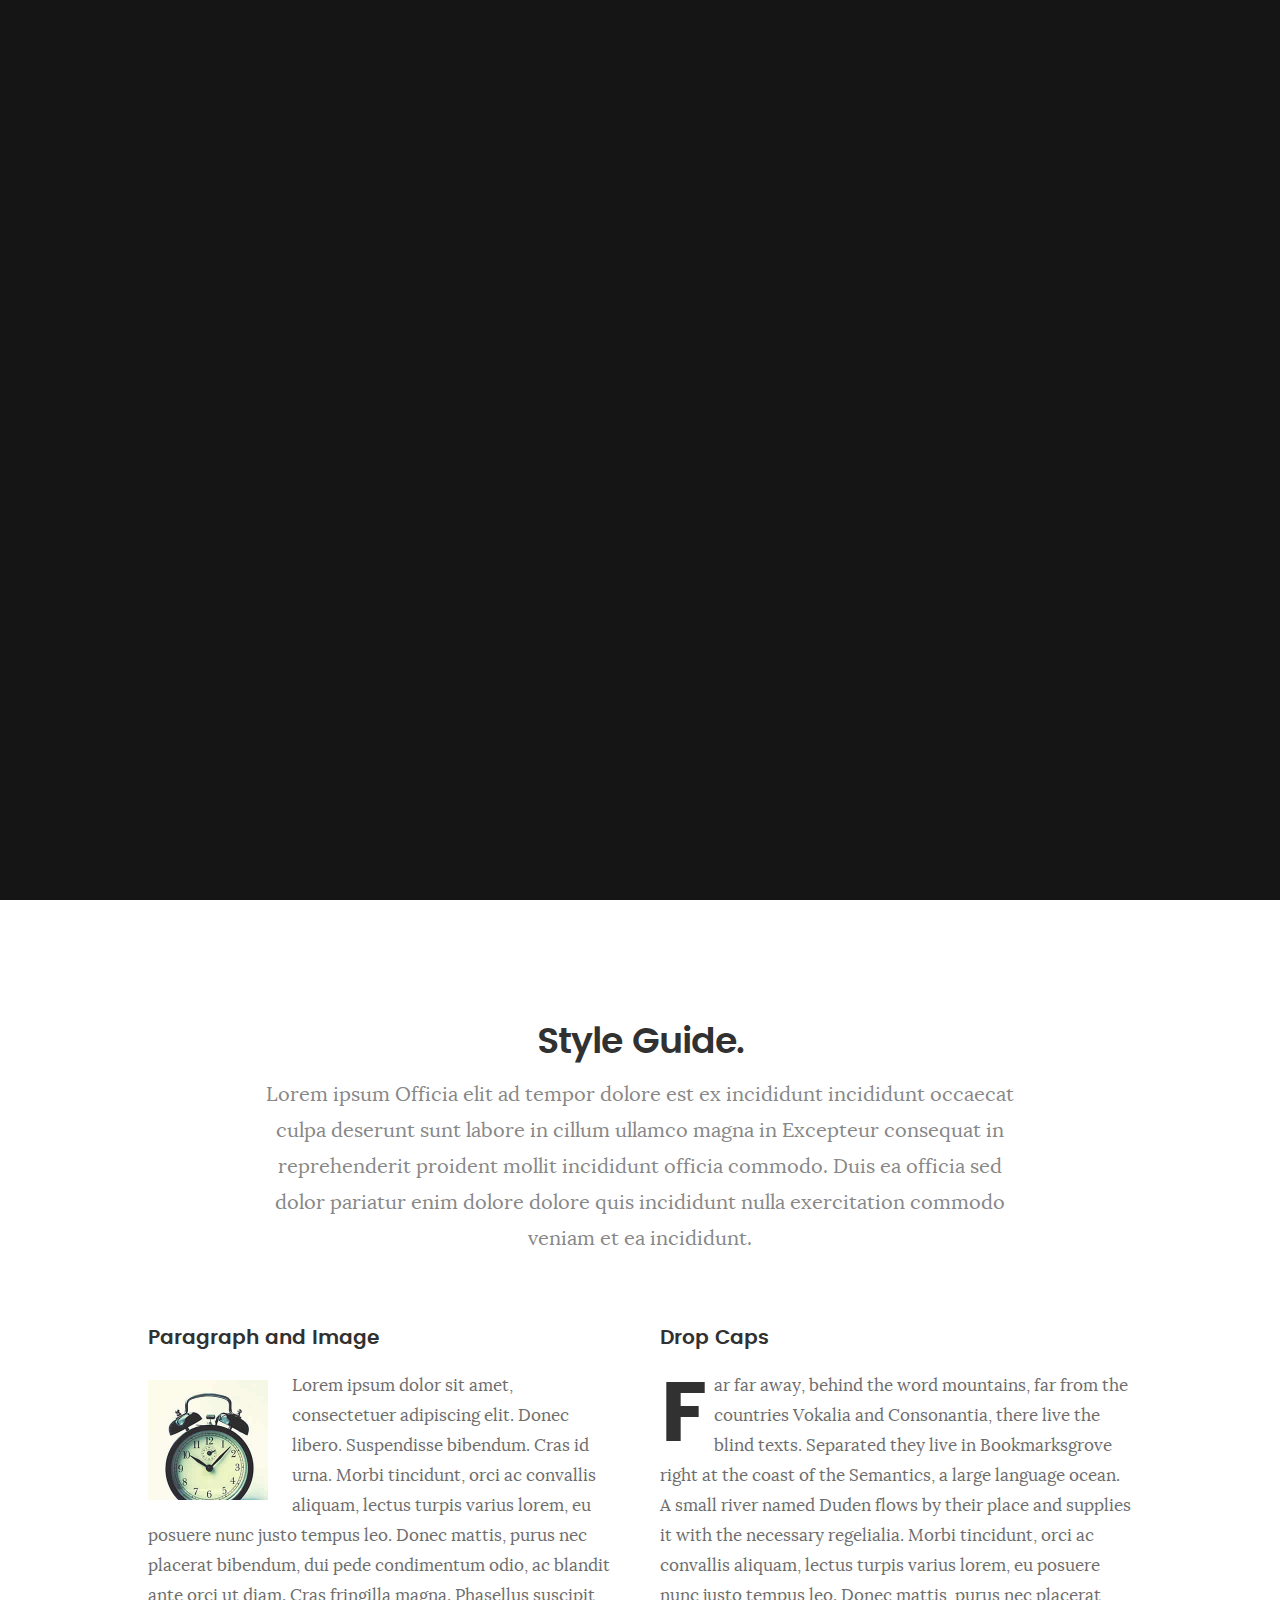
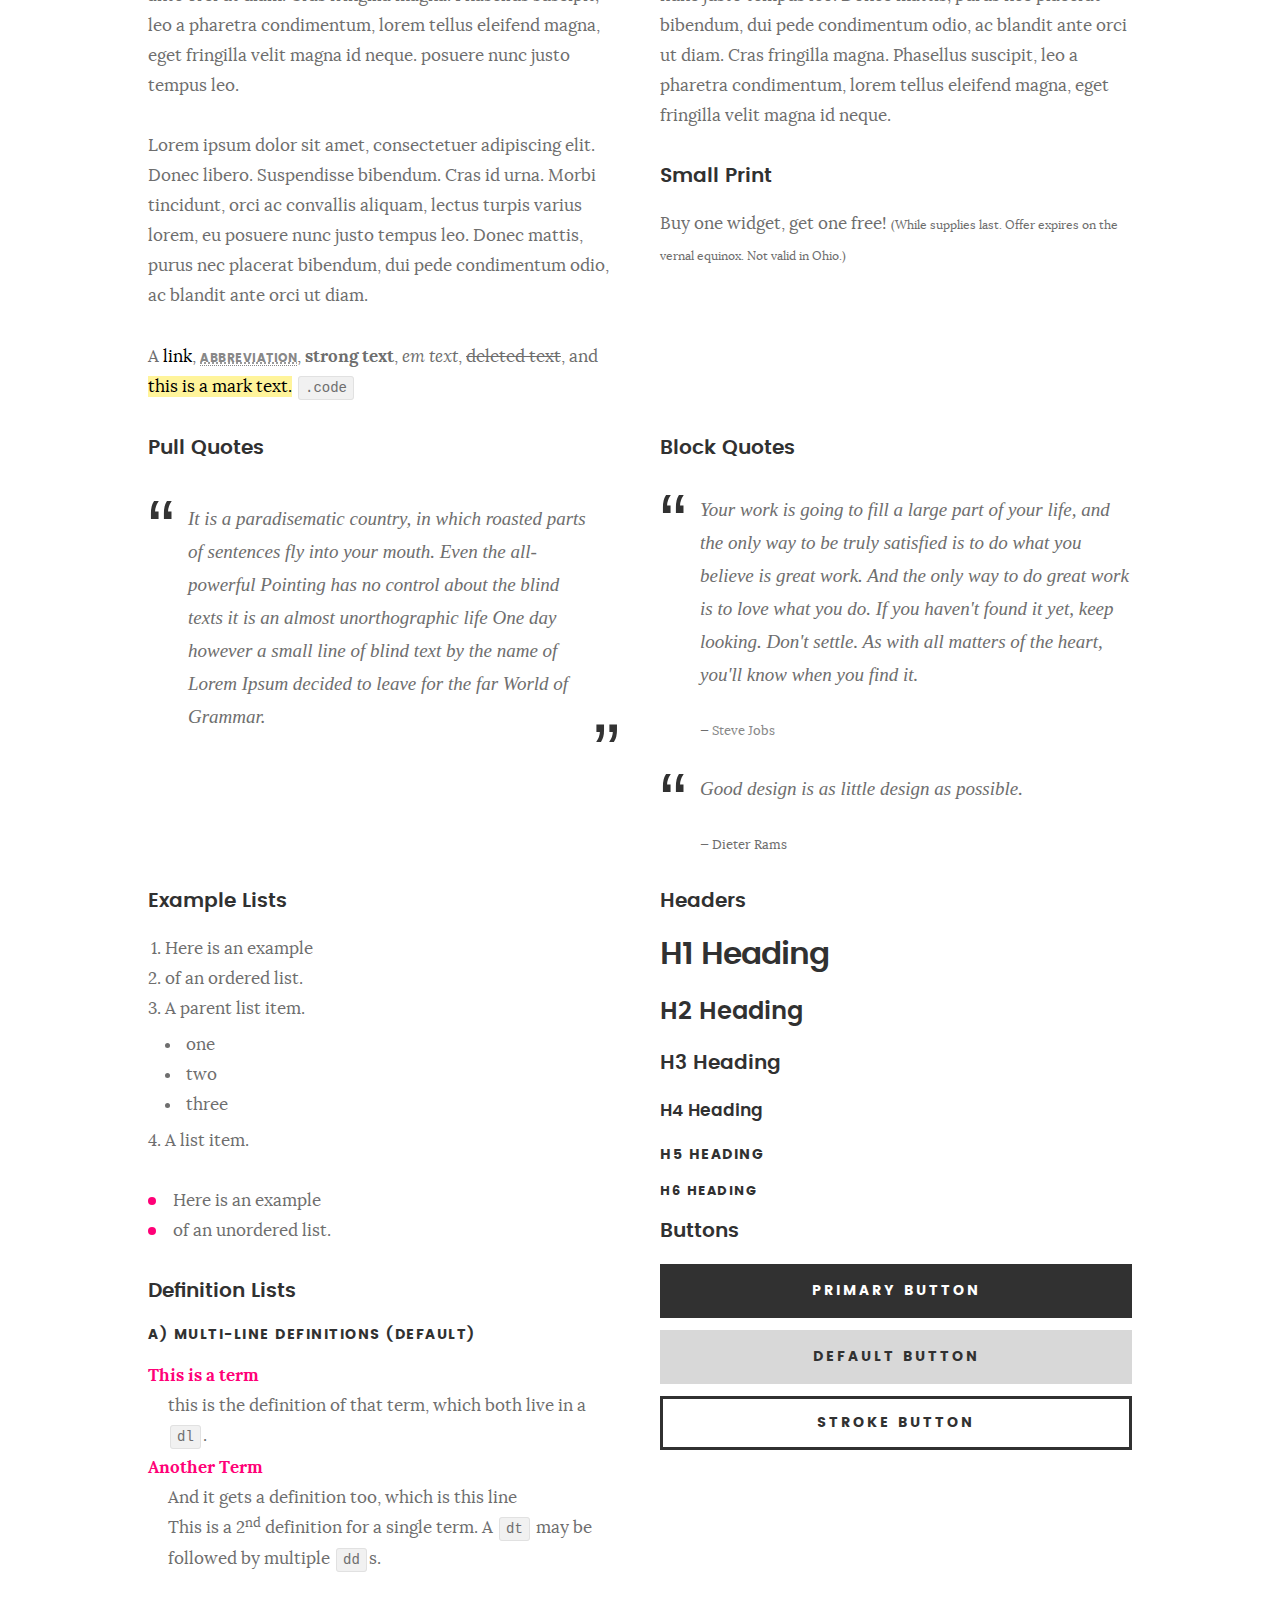
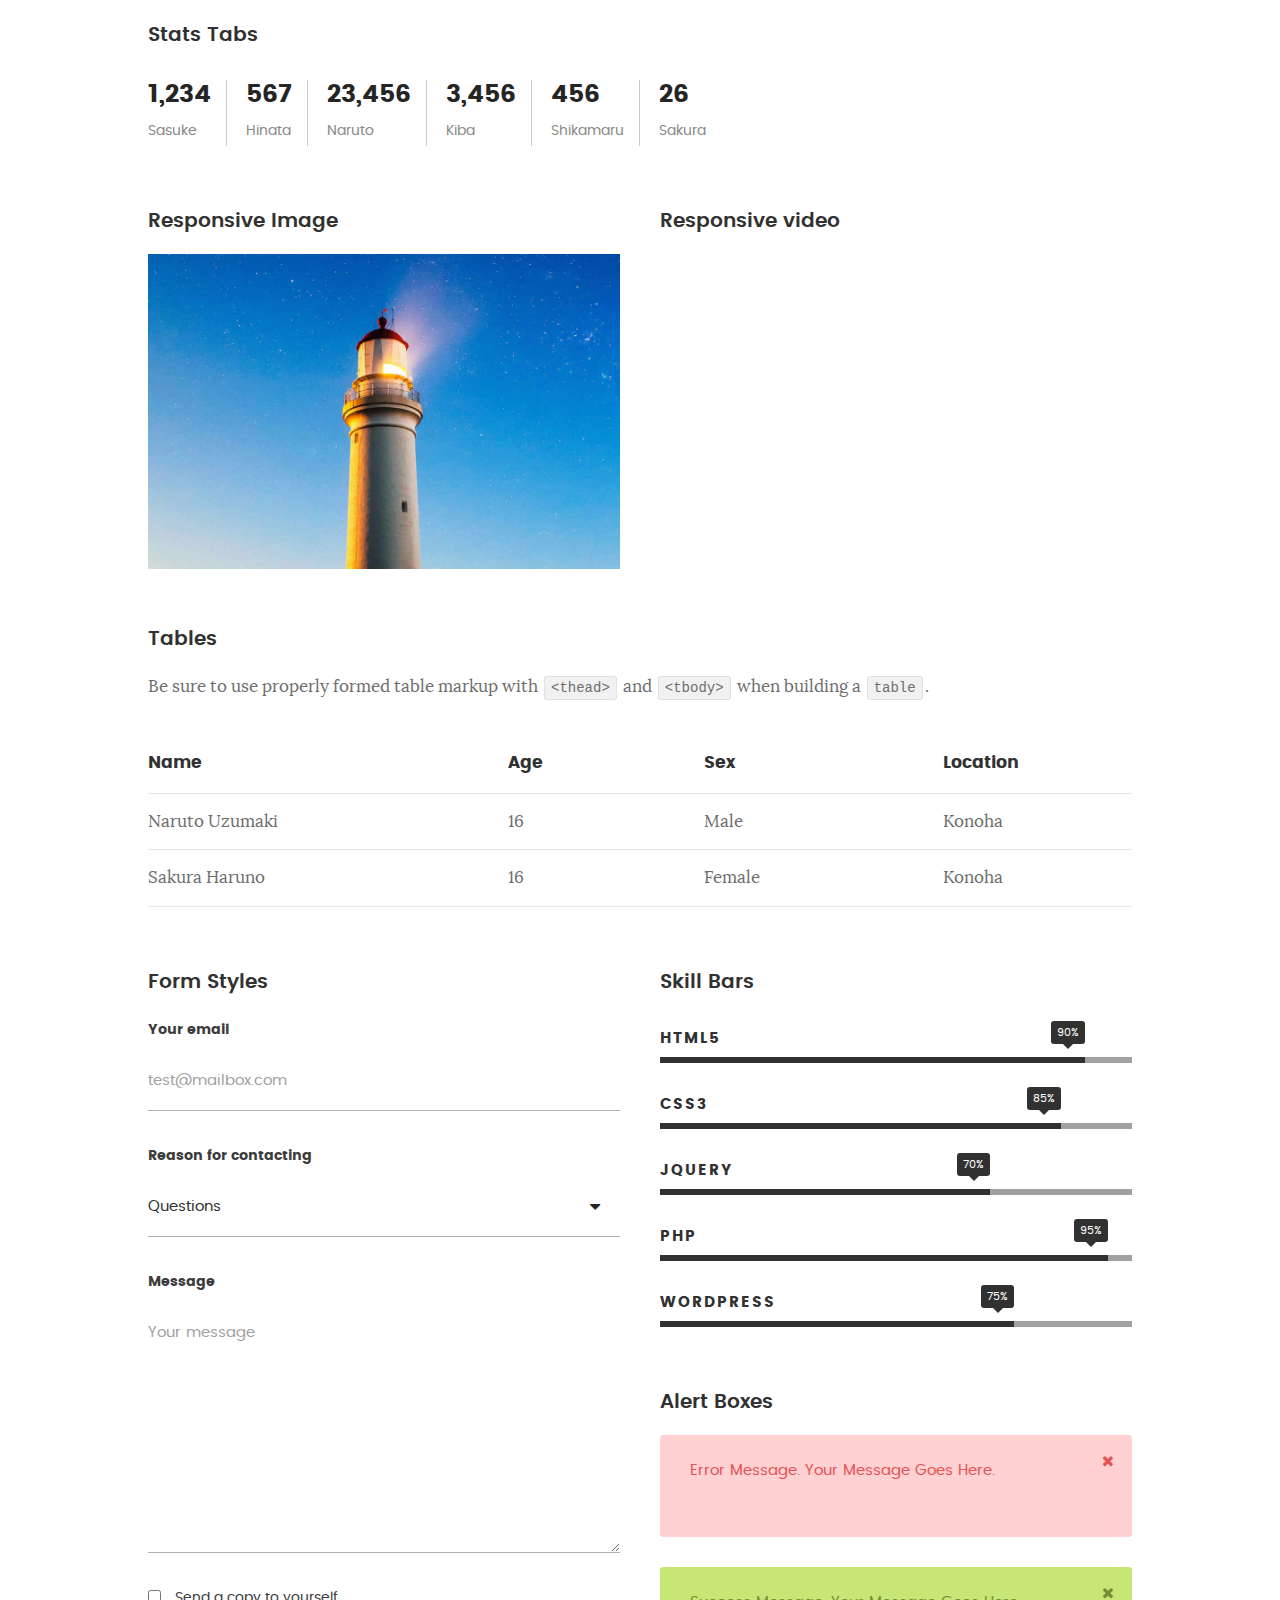
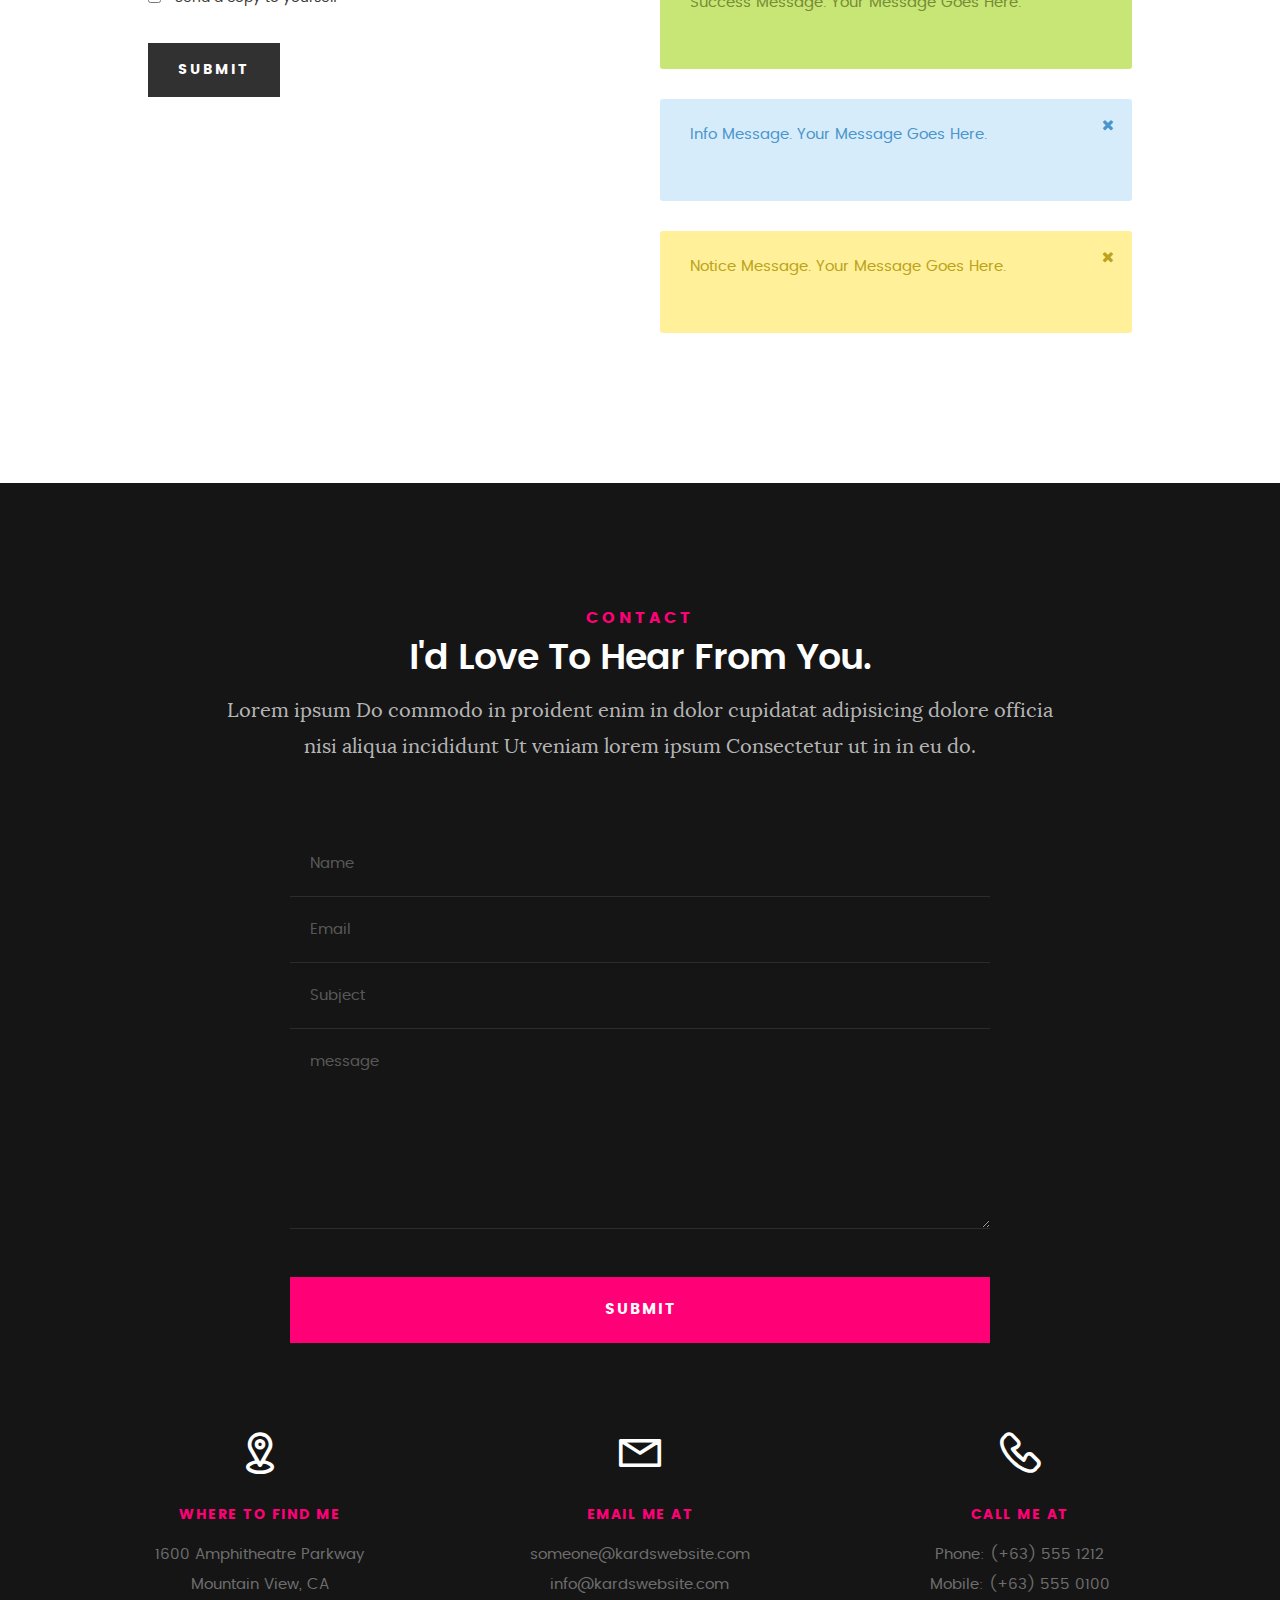
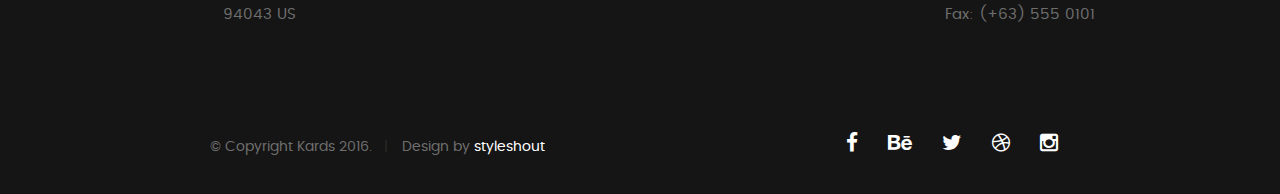
<file: styles.html>
<!DOCTYPE html>
<!--[if IE 8 ]><html class="no-js oldie ie8" lang="en"> <![endif]-->
<!--[if IE 9 ]><html class="no-js oldie ie9" lang="en"> <![endif]-->
<!--[if (gte IE 9)|!(IE)]><!--><html class="no-js" lang="en"> <!--<![endif]-->
<head>

   <!--- basic page needs
   ================================================== -->
   <meta charset="utf-8">
	<title>Style Demo - Kards</title>
	<meta name="description" content="">  
	<meta name="author" content="">

   <!-- mobile specific metas
   ================================================== -->
	<meta name="viewport" content="width=device-width, initial-scale=1, maximum-scale=1">

 	<!-- CSS
   ================================================== -->
   <link rel="stylesheet" href="css/base.css">  
   <link rel="stylesheet" href="css/main.css">
   <link rel="stylesheet" href="css/vendor.css">

   <style type="text/css" media="screen">

   	#styles { 
   		background: white;
   		padding-top: 12rem;
   		padding-bottom: 12rem;
   	}
   	#styles .row {
   		max-width: 1024px;
     	}
     	#styles .section-intro {
   		max-width: 800px;
     	}
      	
   </style>       

   <!-- script
   ================================================== -->
	<script src="js/modernizr.js"></script>
	<script src="js/pace.min.js"></script>

   <!-- favicons
	================================================== -->
	<link rel="icon" type="image/png" href="favicon.png">

</head>

<body id="top">

	<!-- header 
   ================================================== -->
   <header>   	
   	<div class="row">

   		<div class="top-bar">
   			<a class="menu-toggle" href="#"><span>Menu</span></a>

	   		<div class="logo">
		         <a href="index.html">KARDS</a>
		      </div>		      

		   	<nav id="main-nav-wrap">
					<ul class="main-navigation">
						<li><a href="index.html#intro" title="">Home</a></li>
						<li><a href="index.html#about" title="">About</a></li>
						<li><a href="index.html#resume" title="">Resume</a></li>
						<li><a href="index.html#portfolio" title="">Portfolio</a></li>
						<li><a href="index.html#services" title="">Services</a></li>					
						<li><a class="smoothscroll"  href="#contact" title="">Contact</a></li>	
						<li><a href="styles.html" title="">Style Demo</a></li>				
					</ul>
				</nav>    		
   		</div> <!-- /top-bar --> 
   		
   	</div> <!-- /row --> 		
   </header> <!-- /header -->

	<!-- intro section
   ================================================== -->
   <section id="intro">   

   	<div class="intro-overlay"></div>	

   	<div class="intro-content">
   		<div class="row">

   			<div class="col-twelve">

	   			<h5>Hello, World.</h5>
	   			<h1>I'm Juan Dela Cruz.</h1>

	   			<p class="intro-position">
	   				<span>Front-end Developer</span>
	   				<span>UI/UX Designer</span> 
	   			</p>

	   			<a class="button stroke smoothscroll" href="#about" title="">More About Me</a>

	   		</div>  
   			
   		</div>   		 		
   	</div> <!-- /intro-content --> 

   	<ul class="intro-social">        
         <li><a href="#"><i class="fa fa-facebook"></i></a></li>
         <li><a href="#"><i class="fa fa-behance"></i></a></li>
         <li><a href="#"><i class="fa fa-twitter"></i></a></li>
         <li><a href="#"><i class="fa fa-dribbble"></i></a></li>
         <li><a href="#"><i class="fa fa-instagram"></i></a></li>
      </ul> <!-- /intro-social -->      	

   </section> <!-- /intro -->


   <!-- Style Demo
   ================================================== -->
   <section id="styles">

   	<div class="row section-intro">

   		<div class="col-twelve">

   			<h1>Style Guide.</h1>

   			<p class="lead">Lorem ipsum Officia elit ad tempor dolore est ex incididunt incididunt occaecat culpa deserunt sunt labore in cillum ullamco magna in Excepteur consequat in reprehenderit proident mollit incididunt officia commodo.
   			Duis ea officia sed dolor pariatur enim dolore dolore quis incididunt nulla exercitation commodo veniam et ea incididunt.</p>   			

   		</div>

     	</div> <!-- /row -->

     	<div class="row">

     		<div class="col-six tab-full">

		      <h3>Paragraph and Image</h3>

		      <p><a href="#"><img width="120" height="120" class="pull-left" alt="sample-image" src="images/sample-image.jpg"></a>
		  		Lorem ipsum dolor sit amet, consectetuer adipiscing elit. Donec libero. Suspendisse bibendum.
		  		Cras id urna. Morbi tincidunt, orci ac convallis aliquam, lectus turpis varius lorem, eu
		  		posuere nunc justo tempus leo. Donec mattis, purus nec placerat bibendum, dui pede condimentum
		  		odio, ac blandit ante orci ut diam. Cras fringilla magna. Phasellus suscipit, leo a pharetra
		  		condimentum, lorem tellus eleifend magna, eget fringilla velit magna id neque.
		  		posuere nunc justo tempus leo. </p>

		  		<p>
		  		Lorem ipsum dolor sit amet, consectetuer adipiscing elit. Donec libero. Suspendisse bibendum.
		  		Cras id urna. Morbi tincidunt, orci ac convallis aliquam, lectus turpis varius lorem, eu
		  		posuere nunc justo tempus leo. Donec mattis, purus nec placerat bibendum, dui pede condimentum
		  		odio, ac blandit ante orci ut diam.	
 			   </p>

            <p>A <a href="#">link</a>,
  			   <abbr title="this really isn't a very good description">abbreviation</abbr>,
  			   <strong>strong text</strong>,
            <em>em text</em>,
  			   <del>deleted text</del>, and
            <mark>this is a mark text.</mark>
            <code>.code</code>
          	</p>

         </div>

         <div class="col-six tab-full">

            <h3>Drop Caps</h3>

	         <p class="drop-cap">Far far away, behind the word mountains, far from the countries Vokalia and Consonantia,
	         there live the blind texts. Separated they live in Bookmarksgrove right at the coast of the
	         Semantics, a large language ocean. A small river named Duden flows by their place and supplies it with the necessary regelialia. Morbi tincidunt, orci ac convallis aliquam, lectus turpis varius lorem, eu	posuere nunc justo tempus leo. Donec mattis, purus nec placerat bibendum, dui pede condimentum odio, ac blandit ante orci ut diam. Cras fringilla magna. Phasellus suscipit, leo a pharetra condimentum, lorem tellus eleifend magna, eget fringilla velit magna id neque.
		  		</p>

		      <h3>Small Print</h3>

		      <p>Buy one widget, get one free!
		  		<small>(While supplies last. Offer expires on the vernal equinox. Not valid in Ohio.)</small>
		  		</p>

		   </div>	         

		</div> <!-- /row -->

		<div class="row">

		  	<div class="col-six tab-full">

		      <h3>Pull Quotes</h3>

		      <aside class="pull-quote">
				   <blockquote>
					   <p>It is a paradisematic country, in which roasted parts of
		            sentences fly into your mouth. Even the all-powerful Pointing has no control about the blind
		            texts it is an almost unorthographic life One day however a small line of blind text by the name
		            of Lorem Ipsum decided to leave for the far World of Grammar.</p>
					</blockquote>
				</aside>

		   </div>

		   <div class="col-six tab-full">

		      <h3>Block Quotes</h3>

		      <blockquote cite="http://where-i-got-my-info-from.com">
				   <p>Your work is going to fill a large part of your life, and the only way to be truly satisfied is
		         to do what you believe is great work. And the only way to do great work is to love what you do.
		         If you haven't found it yet, keep looking. Don't settle. As with all matters of the heart, you'll know when you find it.
		         </p>
		
					<cite>
					   <a href="#">Steve Jobs</a>
					</cite>
			   </blockquote>

		      <blockquote>
		         <p>Good design is as little design as possible.</p>
		         <cite>Dieter Rams</cite>
		      </blockquote>

		   </div>

		</div> <!-- /row -->

		<div class="row half-bottom">

		 	<div class="col-six tab-full">

		      <h3>Example Lists</h3>

		      <ol>
				   <li>Here is an example</li>
				   <li>of an ordered list.</li>
				   <li>A parent list item.
				   	<ul>
				   		<li>one</li>
				   		<li>two</li>
				   		<li>three</li>
				   	</ul>
				   </li>
				   <li>A list item.</li>
			   </ol>

		      <ul class="disc">
				   <li>Here is an example</li>
				   <li>of an unordered list.</li>
			   </ul>	

			   <h3>Definition Lists</h3>	            

		      <h5>a) Multi-line Definitions (default)</h5>

		      <dl>
				   <dt><strong>This is a term</strong></dt>
				      <dd>this is the definition of that term, which both live in a <code>dl</code>.</dd>
				   <dt><strong>Another Term</strong></dt>
				      <dd>And it gets a definition too, which is this line</dd>
				      <dd>This is a 2<sup>nd</sup> definition for a single term. A <code>dt</code> may be followed by multiple <code>dd</code>s.</dd>
			   </dl>

		   </div>

		   <div class="col-six tab-full">		                  

		      <h3>Headers</h3>

		      <h1>H1 Heading</h1>
		      <h2>H2 Heading</h2>
		      <h3>H3 Heading</h3>
		      <h4>H4 Heading</h4>
		      <h5>H5 Heading</h5>
		      <h6>H6 Heading</h6>

		      <h3>Buttons</h3>

		    	<p>
		     		<a class="button button-primary full-width" href="#">Primary Button</a>
		     		<a class="button full-width" href="#">Default Button</a>
		     		<a class="button stroke full-width" href="#">Stroke Button</a>
		     	</p>

		   </div>

		</div> <!-- /row -->

		<div class="row">

		   <div class="col-twelve">

		    	<h3>Stats Tabs</h3>

		      <ul class="stats-tabs">
				   <li><a href="#">1,234 <em>Sasuke</em></a></li>
				   <li><a href="#">567 <em>Hinata</em></a></li>
				   <li><a href="#">23,456 <em>Naruto</em></a></li>
				   <li><a href="#">3,456 <em>Kiba</em></a></li>
				   <li><a href="#">456 <em>Shikamaru</em></a></li>
				   <li><a href="#">26 <em>Sakura</em></a></li>
				</ul>	      		

		   </div>	      	

		</div> <!-- /row -->

		<div class="row half-bottom">

      	<div class="col-six tab-full">

      		<h3>Responsive Image</h3>

      		<p><img src="images/portfolio/modals/m-lighthouse.jpg"></p>

      	</div>

      	<div class="col-six tab-full">

      		<h3>Responsive video</h3>

      		<div class="fluid-video-wrapper">
                  <iframe src="http://player.vimeo.com/video/14592941?title=0&amp;byline=0&amp;portrait=0&amp;color=F64B39" width="500" height="281" frameborder="0" webkitallowfullscreen mozallowfullscreen allowfullscreen></iframe> 
            </div>

      	</div>
      	
      </div> <!-- /row -->

      <div class="row add-bottom">

      	<div class="col-twelve">

      		<h3>Tables</h3>
      		<p>Be sure to use properly formed table markup with <code>&lt;thead&gt;</code> and <code>&lt;tbody&gt;</code> when building a <code>table</code>.</p>

      		<div class="table-responsive">

      			<table>
					  <thead>
					    <tr>
					      <th>Name</th>
					      <th>Age</th>
					      <th>Sex</th>
					      <th>Location</th>					    
					    </tr>
					  </thead>
					  <tbody>
					    <tr>
					      <td>Naruto Uzumaki</td>
					      <td>16</td>
					      <td>Male</td>
					      <td>Konoha</td>					    
					    </tr>
					    <tr>
					      <td>Sakura Haruno</td>
					      <td>16</td>
					      <td>Female</td>
					      <td>Konoha</td>			    
					    </tr>
					  </tbody>
					</table>

      		</div>     		

      	</div>
      	
      </div> <!--row -->

      <div class="row">

		   <div class="col-six tab-full">

		      <h3>Form Styles</h3>

		         <form>
			        	<div>
			         	<label for="sampleInput">Your email</label>
			         	<input class="full-width" type="email" placeholder="test@mailbox.com" id="sampleInput">
			         </div>
			         <div>
			         	<label for="sampleRecipientInput">Reason for contacting</label>
			         	<div class="ss-custom-select">
			         		<select class="full-width" id="sampleRecipientInput">
				           		<option value="Option 1">Questions</option>
				           		<option value="Option 2">Report</option>
				           		<option value="Option 3">Others</option>
				         	</select>
			         	</div>			         	
			         </div>
			       
			       	<label for="exampleMessage">Message</label>
			       	<textarea class="full-width" placeholder="Your message" id="exampleMessage"></textarea>

			        	<label class="add-bottom">
			           	<input type="checkbox">			            
			           	<span class="label-text">Send a copy to yourself</span>
			        	</label>
			       
			        	<input class="button-primary" type="submit" value="Submit">

			      </form>	            

		      </div>

		      <div class="col-six tab-full">

		      		<h3>Skill Bars</h3>

		      		<ul class="skill-bars">
						   <li>
						   	<div class="progress percent90"><span>90%</span></div>
						   	<strong>HTML5</strong>
						   </li>
						   <li>
						   	<div class="progress percent85"><span>85%</span></div>
						   	<strong>CSS3</strong>
						   </li>
						   <li>
						   	<div class="progress percent70"><span>70%</span></div>
						   	<strong>JQuery</strong>
						   </li>
						   <li>
						   	<div class="progress percent95"><span>95%</span></div>
						   	<strong>PHP</strong>
						   </li>
						   <li>

						   	<div class="progress percent75"><span>75%</span></div>
						   	<strong>Wordpress</strong>
						   </li>
		      
						</ul> <!-- /skill-bars -->

			        
			        <h3>Alert Boxes</h3> 
			        
			        <div class="alert-box ss-error hideit">
				        <p>Error Message. Your Message Goes Here.</p>
				        <i class="fa fa-times close"></i>
			        </div><!-- /error -->
			        
			        <div class="alert-box ss-success hideit">
				        <p>Success Message. Your Message Goes Here.</p>
				        <i class="fa fa-times close"></i>
			        </div><!-- /success -->
			        
			        <div class="alert-box ss-info hideit">
				         <p>Info Message. Your Message Goes Here.</p>
				        <i class="fa fa-times close"></i>
			        </div><!-- /info -->
			        
			        <div class="alert-box ss-notice hideit">
				        <p>Notice Message. Your Message Goes Here.</p>
				        <i class="fa fa-times close"></i>
			        </div><!-- /notice -->
			        
			  </div>	         

		</div> <!-- /row -->
		   	
   </section> <!--styles -->	

	
   <!-- contact
   ================================================== -->
	<section id="contact">

		<div class="row section-intro">
   		<div class="col-twelve">

   			<h5>Contact</h5>
   			<h1>I'd Love To Hear From You.</h1>

   			<p class="lead">Lorem ipsum Do commodo in proident enim in dolor cupidatat adipisicing dolore officia nisi aliqua incididunt Ut veniam lorem ipsum Consectetur ut in in eu do.</p>

   		</div> 
   	</div> <!-- /section-intro -->

   	<div class="row contact-form">

   		<div class="col-twelve">

            <!-- form -->
            <form name="contactForm" id="contactForm" method="post" action="">
      			<fieldset>

                  <div class="form-field">
 						   <input name="contactName" type="text" id="contactName" placeholder="Name" value="" minlength="2" required="">
                  </div>
                  <div class="form-field">
	      			   <input name="contactEmail" type="email" id="contactEmail" placeholder="Email" value="" required="">
	               </div>
                  <div class="form-field">
	     				   <input name="contactSubject" type="text" id="contactSubject" placeholder="Subject" value="">
	               </div>                       
                  <div class="form-field">
	                 	<textarea name="contactMessage" id="contactMessage" placeholder="message" rows="10" cols="50" required=""></textarea>
	               </div>                      
                 <div class="form-field">
                     <button class="submitform">Submit</button>
                     <div id="submit-loader">
                        <div class="text-loader">Sending...</div>                             
       				      <div class="s-loader">
								  	<div class="bounce1"></div>
								  	<div class="bounce2"></div>
								  	<div class="bounce3"></div>
								</div>
							</div>
                  </div>

      			</fieldset>
      		</form> <!-- Form End -->

            <!-- contact-warning -->
            <div id="message-warning"></div>            
            <!-- contact-success -->
      		<div id="message-success">
               <i class="fa fa-check"></i>Your message was sent, thank you!<br>
      		</div>

         </div> <!-- /col-twelve -->
   		
   	</div> <!-- /contact-form -->

   	<div class="row contact-info">

   		<div class="col-four tab-full">

   			<div class="icon">
   				<i class="icon-pin"></i>
   			</div>

   			<h5>Where to find me</h5>

   			<p>
            1600 Amphitheatre Parkway<br>
            Mountain View, CA<br>
            94043 US
            </p>

   		</div>

   		<div class="col-four tab-full collapse">

   			<div class="icon">
   				<i class="icon-mail"></i>
   			</div>

   			<h5>Email Me At</h5>

   			<p>someone@kardswebsite.com<br>
			   	info@kardswebsite.com			     
			   </p>

   		</div>

   		<div class="col-four tab-full">

   			<div class="icon">
   				<i class="icon-phone"></i>
   			</div>

   			<h5>Call Me At</h5>

   			<p>Phone: (+63) 555 1212<br>
			   	Mobile: (+63) 555 0100<br>
			     	Fax: (+63) 555 0101
			   </p>

   		</div>
   		
   	</div> <!-- /contact-info -->
		
	</section> <!-- /contact -->


   <!-- footer
   ================================================== -->

   <footer>
     	<div class="row">

     		<div class="col-six tab-full pull-right social">

     			<ul class="footer-social">        
			      <li><a href="#"><i class="fa fa-facebook"></i></a></li>
			      <li><a href="#"><i class="fa fa-behance"></i></a></li>
			      <li><a href="#"><i class="fa fa-twitter"></i></a></li>
			      <li><a href="#"><i class="fa fa-dribbble"></i></a></li>
			      <li><a href="#"><i class="fa fa-instagram"></i></a></li>
			   </ul> 
	      		
	      </div>

      	<div class="col-six tab-full">
	      	<div class="copyright">
		        	<span>© Copyright Kards 2016.</span> 
		        	<span>Design by <a href="http://www.styleshout.com/">styleshout</a></span>	         	
		         </div>		                  
	      	</div>

	      	<div id="go-top">
		         <a class="smoothscroll" title="Back to Top" href="#top"><i class="fa fa-long-arrow-up"></i></a>
		      </div>

      	</div> <!-- /row -->     	
   </footer>    

   <div id="preloader"> 
    	<div id="loader"></div>
   </div> 

   <!-- Java Script
   ================================================== --> 
   <script src="js/jquery-2.1.3.min.js"></script>
   <script src="js/plugins.js"></script>
   <script src="js/main.js"></script>

</body>

</html>
</file>
<file: css/base.css>
/**
 * =================================================================== 
 *
 *  Kards v1.0 Base Stylesheet
 *  url: styleshout.com
 *  03-01-2016
 *  ------------------------------------------------------------------
 *  TOC:
 *  01. reset
 *  02. basic/base setup styles
 *  03. grid
 *  04. MISC
 *
 * =================================================================== 
 */

/** 
 * ===================================================================
 * 01. reset - normalize.css v3.0.2 | MIT License | git.io/normalize
 *
 * ------------------------------------------------------------------- 
 */
html {
	font-family: sans-serif;
	-ms-text-size-adjust: 100%;
	-webkit-text-size-adjust: 100%;
}

body {
	margin: 0;
}

article,
aside,
details,
figcaption,
figure,
footer,
header,
hgroup,
main,
menu,
nav,
section,
summary {
	display: block;
}

audio,
canvas,
progress,
video {
	display: inline-block;
	vertical-align: baseline;
}

audio:not([controls]) {
	display: none;
	height: 0;
}

[hidden],
template {
	display: none;
}

a {
	background: transparent;
}

a:active,
a:hover {
	outline: 0;
}

abbr[title] {
	border-bottom: 1px dotted;
}

b,
strong {
	font-weight: bold;
}

dfn {
	font-style: italic;
}

h1 {
	font-size: 2em;
	margin: 0.67em 0;
}

mark {
	background: #ff0;
	color: #000;
}

small {
	font-size: 80%;
}

sub,
sup {
	font-size: 75%;
	line-height: 0;
	position: relative;
	vertical-align: baseline;
}

sup {
	top: -0.5em;
}

sub {
	bottom: -0.25em;
}

img {
	border: 0;
}

svg:not(:root) {
	overflow: hidden;
}

figure {
	margin: 1em 40px;
}

hr {
	-moz-box-sizing: content-box;
	box-sizing: content-box;
	height: 0;
}

pre {
	overflow: auto;
}

code,
kbd,
pre,
samp {
	font-family: monospace, monospace;
	font-size: 1em;
}

button,
input,
optgroup,
select,
textarea {
	color: inherit;
	font: inherit;
	margin: 0;
}

button {
	overflow: visible;
}

button,
select {
	text-transform: none;
}

button,
html input[type="button"],
input[type="reset"],
input[type="submit"] {
	-webkit-appearance: button;
	cursor: pointer;
}

button[disabled],
html input[disabled] {
	cursor: default;
}

button::-moz-focus-inner,
input::-moz-focus-inner {
	border: 0;
	padding: 0;
}

input {
	line-height: normal;
}

input[type="checkbox"],
input[type="radio"] {
	box-sizing: border-box;
	padding: 0;
}

input[type="number"]::-webkit-inner-spin-button,
input[type="number"]::-webkit-outer-spin-button {
	height: auto;
}

input[type="search"] {
	-webkit-appearance: textfield;
	-moz-box-sizing: content-box;
	-webkit-box-sizing: content-box;
	box-sizing: content-box;
}

input[type="search"]::-webkit-search-cancel-button,
input[type="search"]::-webkit-search-decoration {
	-webkit-appearance: none;
}

fieldset {
	border: 1px solid #c0c0c0;
	margin: 0 2px;
	padding: 0.35em 0.625em 0.75em;
}

legend {
	border: 0;
	padding: 0;
}

textarea {
	overflow: auto;
}

optgroup {
	font-weight: bold;
}

table {
	border-collapse: collapse;
	border-spacing: 0;
}

td,
th {
	padding: 0;
}

/** 
 * ===================================================================
 * 02. basic/base setup styles - (_basic.scss)
 *
 * ------------------------------------------------------------------- 
 */
html {
	font-size: 62.5%;
	box-sizing: border-box;
}

*,
*::before,
*::after {
	box-sizing: inherit;
}

body {
	font-weight: normal;
	line-height: 1;
	text-rendering: optimizeLegibility;
	word-wrap: break-word;
	-webkit-overflow-scrolling: touch;
	-webkit-text-size-adjust: none;
}

body,
input,
button {
	-moz-osx-font-smoothing: grayscale;
	-webkit-font-smoothing: antialiased;
}

/**
 * Media - (_basic.scss)
 * ------------------------------------------------------------------- 
 */
img,
video {
	max-width: 100%;
	height: auto;
}

/**
 * Typography resets - (_basic.scss)
 * ------------------------------------------------------------------- 
 */
div,
dl,
dt,
dd,
ul,
ol,
li,
h1,
h2,
h3,
h4,
h5,
h6,
pre,
form,
p,
blockquote,
th,
td {
	margin: 0;
	padding: 0;
}

h1,
h2,
h3,
h4,
h5,
h6 {
	-webkit-font-variant-ligatures: common-ligatures;
	-moz-font-variant-ligatures: common-ligatures;
	font-variant-ligatures: common-ligatures;
	text-rendering: optimizeLegibility;
}

em,
i {
	font-style: italic;
	line-height: inherit;
}

strong,
b {
	font-weight: bold;
	line-height: inherit;
}

small {
	font-size: 60%;
	line-height: inherit;
}

ol,
ul {
	list-style: none;
}

li {
	display: block;
}

/**
 * links - (_basic.scss)
 * ------------------------------------------------------------------- 
 */
a {
	text-decoration: none;
	line-height: inherit;
}

a img {
	border: none;
}

/**
 * inputs - (_basic.scss)
 * ------------------------------------------------------------------- 
 */
fieldset {
	margin: 0;
	padding: 0;
}

input[type="email"],
input[type="number"],
input[type="search"],
input[type="text"],
input[type="tel"],
input[type="url"],
input[type="password"],
textarea {
	-webkit-appearance: none;
	-moz-appearance: none;
	-ms-appearance: none;
	-o-appearance: none;
	appearance: none;
}

/** 
 * ===================================================================
 * 03. grid - (_grid.scss)
 *
 * ------------------------------------------------------------------- 
 */
.row {
	width: 94%;
	max-width: 1140px;
	margin: 0 auto;
}

.row:before,
.row:after {
	content: "";
	display: table;
}

.row:after {
	clear: both;
}

.row .row {
	width: auto;
	max-width: none;
	margin-left: -20px;
	margin-right: -20px;
}

[class*="col-"],
.bgrid {
	float: left;
}

[class*="col-"] + [class*="col-"].end {
	float: right;
}

[class*="col-"] {
	padding: 0 20px;
}

.col-one {
	width: 8.33333%;
}

.col-two,
.col-1-6 {
	width: 16.66667%;
}

.col-three,
.col-1-4 {
	width: 25%;
}

.col-four,
.col-1-3 {
	width: 33.33333%;
}

.col-five {
	width: 41.66667%;
}

.col-six,
.col-1-2 {
	width: 50%;
}

.col-seven {
	width: 58.33333%;
}

.col-eight,
.col-2-3 {
	width: 66.66667%;
}

.col-nine,
.col-3-4 {
	width: 75%;
}

.col-ten,
.col-5-6 {
	width: 83.33333%;
}

.col-eleven {
	width: 91.66667%;
}

.col-twelve,
.col-full {
	width: 100%;
}

/**
 * small screens - (_grid.scss)
 * --------------------------------------------------------------- 
 */
@media screen and (max-width:1024px) {
	.row .row {
		margin-left: -18px;
		margin-right: -18px;
	}

	[class*="col-"] {
		padding: 0 18px;
	}

}

/**
 * tablets - (_grid.scss)
 * --------------------------------------------------------------- 
 */
@media screen and (max-width:768px) {
	.row {
		width: auto;
		padding-left: 30px;
		padding-right: 30px;
	}

	.row .row {
		padding-left: 0;
		padding-right: 0;
		margin-left: -15px;
		margin-right: -15px;
	}

	[class*="col-"] {
		padding: 0 15px;
	}

	.tab-1-4 {
		width: 25%;
	}

	.tab-1-3 {
		width: 33.33333%;
	}

	.tab-1-2 {
		width: 50%;
	}

	.tab-2-3 {
		width: 66.66667%;
	}

	.tab-3-4 {
		width: 75%;
	}

	.tab-full {
		width: 100%;
	}

}

/**
 * large mobile devices - (_grid.scss)
 * --------------------------------------------------------------- 
 */
@media screen and (max-width:600px) {
	.row {
		padding-left: 25px;
		padding-right: 25px;
	}

	.row .row {
		margin-left: -10px;
		margin-right: -10px;
	}

	[class*="col-"] {
		padding: 0 10px;
	}

	.mob-1-4 {
		width: 25%;
	}

	.mob-1-2 {
		width: 50%;
	}

	.mob-3-4 {
		width: 75%;
	}

	.mob-full {
		width: 100%;
	}

}

/**
 * small mobile devices - (_grid.scss)
 * --------------------------------------------------------------- 
 */
@media screen and (max-width:400px) {
	.row .row {
		padding-left: 0;
		padding-right: 0;
		margin-left: 0;
		margin-right: 0;
	}

	[class*="col-"] {
		width: 100% !important;
		float: none !important;
		clear: both !important;
		margin-left: 0;
		margin-right: 0;
		padding: 0;
	}

	[class*="col-"] + [class*="col-"].end {
		float: none;
	}

}

/** 
 * ===================================================================
 * block grids - (_grid.scss)
 *
 * ------------------------------------------------------------------- 
 */
[class*="block-"]:before,
[class*="block-"]:after {
	content: "";
	display: table;
}

[class*="block-"]:after {
	clear: both;
}

.block-1-6 .bgrid {
	width: 16.66667%;
}

.block-1-4 .bgrid {
	width: 25%;
}

.block-1-3 .bgrid {
	width: 33.33333%;
}

.block-1-2 .bgrid {
	width: 50%;
}

/**
 * Clearing for block grid columns. Allow columns with 
 * different heights to align properly.
 */
.block-1-6 .bgrid:nth-child(6n+1),
.block-1-4 .bgrid:nth-child(4n+1),
.block-1-3 .bgrid:nth-child(3n+1),
.block-1-2 .bgrid:nth-child(2n+1) {
	clear: both;
}

/**
 * small screens - (_grid.scss)
 * --------------------------------------------------------------- 
 */
@media screen and (max-width:1024px) {
	.block-s-1-6 .bgrid {
		width: 16.66667%;
	}

	.block-s-1-4 .bgrid {
		width: 25%;
	}

	.block-s-1-3 .bgrid {
		width: 33.33333%;
	}

	.block-s-1-2 .bgrid {
		width: 50%;
	}

	.block-s-full .bgrid {
		width: 100%;
		clear: both;
	}

	[class*="block-s-"] .bgrid:nth-child(n) {
		clear: none;
	}

	.block-s-1-6 .bgrid:nth-child(6n+1),
	.block-s-1-4 .bgrid:nth-child(4n+1),
	.block-s-1-3 .bgrid:nth-child(3n+1),
	.block-s-1-2 .bgrid:nth-child(2n+1) {
		clear: both;
	}

}

/**
 * tablets - (_grid.scss)
 * --------------------------------------------------------------- 
 */
@media screen and (max-width:768px) {
	.block-tab-1-6 .bgrid {
		width: 16.66667%;
	}

	.block-tab-1-4 .bgrid {
		width: 25%;
	}

	.block-tab-1-3 .bgrid {
		width: 33.33333%;
	}

	.block-tab-1-2 .bgrid {
		width: 50%;
	}

	.block-tab-full .bgrid {
		width: 100%;
		clear: both;
	}

	[class*="block-tab-"] .bgrid:nth-child(n) {
		clear: none;
	}

	.block-tab-1-6 .bgrid:nth-child(6n+1),
	.block-tab-1-4 .bgrid:nth-child(4n+1),
	.block-tab-1-3 .bgrid:nth-child(3n+1),
	.block-tab-1-2 .bgrid:nth-child(2n+1) {
		clear: both;
	}

}

/**
 * large mobile devices - (_grid.scss)
 * --------------------------------------------------------------- 
 */
@media screen and (max-width:600px) {
	.block-mob-1-6 .bgrid {
		width: 16.66667%;
	}

	.block-mob-1-4 .bgrid {
		width: 25%;
	}

	.block-mob-1-3 .bgrid {
		width: 33.33333%;
	}

	.block-mob-1-2 .bgrid {
		width: 50%;
	}

	.block-mob-full .bgrid {
		width: 100%;
		clear: both;
	}

	[class*="block-mob-"] .bgrid:nth-child(n) {
		clear: none;
	}

	.block-mob-1-6 .bgrid:nth-child(6n+1),
	.block-mob-1-4 .bgrid:nth-child(4n+1),
	.block-mob-1-3 .bgrid:nth-child(3n+1),
	.block-mob-1-2 .bgrid:nth-child(2n+1) {
		clear: both;
	}

}

/**
 * stack on small mobile devices - (_grid.scss)
 * --------------------------------------------------------------- 
 */
@media screen and (max-width:400px) {
	.stack .bgrid {
		width: 100% !important;
		float: none !important;
		clear: both !important;
		margin-left: 0;
		margin-right: 0;
	}

}

/** 
 * ===================================================================
 * 04. MISC  - (_grid.scss)
 *
 * ------------------------------------------------------------------- 
 */

/**
 * Clearing - (http://nicolasgallagher.com/micro-clearfix-hack/
 */
.group:before,
.group:after {
	content: "";
	display: table;
}

.group:after {
	clear: both;
}

/**
 * Misc Helper Styles 
 */
.hide {
	display: none;
}

.invisible {
	visibility: hidden;
}

.antialiased {
	-webkit-font-smoothing: antialiased;
	-moz-osx-font-smoothing: grayscale;
}

.remove-bottom {
	margin-bottom: 0;
}

.half-bottom {
	margin-bottom: 1.5rem !important;
}

.add-bottom {
	margin-bottom: 3rem !important;
}

.no-border {
	border: none;
}

.full-width {
	width: 100%;
}

.text-center {
	text-align: center;
}

.text-left {
	text-align: left;
}

.text-right {
	text-align: right;
}

.pull-left {
	float: left;
}

.pull-right {
	float: right;
}

.align-center {
	margin-left: auto;
	margin-right: auto;
	text-align: center;
}

/*# sourceMappingURL=base.css.map */
</file>
<file: css/main.css>
/**
 * =================================================================== 
 *
 *  Kards v1.0 Main Stylesheet
 *  url: styleshout.com
 *  03-01-2016
 *  ------------------------------------------------------------------
 *  TOC:
 *  01. webfonts and iconfonts
 *  02. base style overrides
 *  03. typography & general theme styles
 *  04. preloader
 *  05. forms
 *  06. buttons 
 *  07. other components
 *  08. common styles
 *  09. header styles
 *  10. intro
 *  11. about
 *  12. resume
 *  13. portfolio
 *  14. call-to-action section
 *  15. services
 *  16. stats
 *  17. contact
 *  18. footer
 *
 * =================================================================== 
 */


/** 
 * ===================================================================
 * 01. webfonts and iconfonts - (_document-setup.scss)
 *
 * ------------------------------------------------------------------- 
 */
@import url("fonts.css");
@import url("font-awesome/css/font-awesome.min.css");
@import url("micons/micons.css");


/** 
 * ===================================================================
 * 02. base style overrides - (_document-setup.scss)
 *
 * ------------------------------------------------------------------- 
 */
html {
	font-size: 10px;
}

@media only screen and (max-width:1024px) {
	html {
		font-size: 9.411764705882353px;
	}
}
@media only screen and (max-width:768px) {
	html {
		font-size: 10px;
	}
}
@media only screen and (max-width:400px) {
	html {
		font-size: 9.411764705882353px;
	}
}

html, body {
	height: 100%;
}
body {
	background: #151515;
	font-family: "lora-regular", serif;
	font-size: 1.7rem;
	line-height: 3rem;
	color: #6e6e6e;
}

/**
 * links - (_document-setup.scss)
 * -------------------------------------------------------------------
 */
a, a:visited {
	color: #000000;
	-moz-transition: all 0.3s ease-in-out;
	-o-transition: all 0.3s ease-in-out;
	-webkit-transition: all 0.3s ease-in-out;
	-ms-transition: all 0.3s ease-in-out;
	transition: all 0.3s ease-in-out;
}
a:hover, a:focus, a:active {
	color: #FF0077;
	outline: 0;
}

/** 
 * ===================================================================
 * 03. typography & general theme styles - (_document-setup.scss)
 *
 * ------------------------------------------------------------------- 
 */
h1, h2, h3, h4, h5, h6, .h01, .h02, .h03, .h04, .h05, .h06 {
	font-family: "poppins-semibold", sans-serif;
	color: #313131;
	font-style: normal;
	text-rendering: optimizeLegibility;
	margin-bottom: 2.1rem;
}
h3, .h03, h4, .h04 {
	margin-bottom: 1.8rem;
}
h5, .h05, h6, .h06 {
	font-family: "poppins-bold";
	margin-bottom: 1.2rem;
}
h1, .h01 {
	font-size: 3.1rem;
	line-height: 1.355;
	letter-spacing: -.1rem;
}
@media only screen and (max-width:600px) {
	h1, .h01 {
		font-size: 2.6rem;
		letter-spacing: -.07rem;
	}
}
h2, .h02 {
	font-size: 2.4rem;
	line-height: 1.25;
}
h3, .h03 {
	font-size: 2rem;
	line-height: 1.5;
}
h4, .h04 {
	font-size: 1.7rem;
	line-height: 1.765;
}
h5, .h05 {
	font-size: 1.4rem;
	line-height: 1.714;
	text-transform: uppercase;
	letter-spacing: .15rem;
}
h6, .h06 {
	font-size: 1.3rem;
	line-height: 1.846;
	text-transform: uppercase;
	letter-spacing: .15rem;
}
p img {
	margin: 0;
}
p.lead {
	font-family: "lora-regular", serif;
	font-size: 2rem;
	line-height: 1.8;
	color: #888888;
}
@media only screen and (max-width:768px) {
	p.lead {
		font-size: 1.7rem;
	}
}
em, i, strong, b {
	font-size: 1.7rem;
	line-height: 3rem;
	font-style: normal;
	font-weight: normal;
}
em, i {
	font-family: "lora-italic", serif;
}
strong, b {
	font-family: "lora-bold", serif;
}
small {
	font-size: 1.2rem;
	line-height: inherit;
}
blockquote {
	margin: 3rem 0;
	padding-left: 4rem;
	position: relative;
}
blockquote:before {
	content: "\201C";
	font-size: 8rem;
	line-height: 0px;
	margin: 0;
	color: #313131;
	font-family: arial, sans-serif;
	position: absolute;
	top: 3rem;
	left: 0;
}
blockquote p {
	font-family: georgia, serif;
	font-style: italic;
	padding: 0;
	font-size: 1.9rem;
	line-height: 1.737;
}
blockquote cite {
	display: block;
	font-size: 1.3rem;
	font-style: normal;
	line-height: 1.616;
}
blockquote cite:before {
	content: "\2014 \0020";
}
blockquote cite a, blockquote cite a:visited {
	color: #888888;
	border: none;
}
abbr {
	font-family: "poppins-bold", serif;
	font-variant: small-caps;
	text-transform: lowercase;
	letter-spacing: .05rem;
	color: #888888;
}
var, kbd, samp, code, pre {
	font-family: Consolas, "Andale Mono", Courier, "Courier New", monospace;
}
pre {
	padding: 2.4rem 3rem 3rem;
	background: #F1F1F1;
}
code {
	font-size: 1.4rem;
	margin: 0 .2rem;
	padding: .3rem .6rem;
	white-space: nowrap;
	background: #F1F1F1;
	border: 1px solid #E1E1E1;
	border-radius: 3px;
}
pre > code {
	display: block;
	white-space: pre;
	line-height: 2;
	padding: 0;
	margin: 0;
}
pre.prettyprint > code {
	border: none;
}
del {
	text-decoration: line-through;
}
abbr[title], dfn[title] {
	border-bottom: 1px dotted;
	cursor: help;
}
mark {
	background: #FFF49B;
	color: #000;
}
hr {
	border: solid #d2d2d2;
	border-width: 1px 0 0;
	clear: both;
	margin: 2.4rem 0 1.5rem;
	height: 0;
}

/**
 * Lists - (_document-setup.scss)  
 * -------------------------------------------------------------------
 */
ol {
	list-style: decimal;
}
ul {
	list-style: disc;
}
li {
	display: list-item;
}
ol, ul {
	margin-left: 1.7rem;
}
ul li {
	padding-left: .4rem;
}
ul ul, ul ol, ol ol, ol ul {
	margin: .6rem 0 .6rem 1.7rem;
}
ul.disc li {
	display: list-item;
	list-style: none;
	padding: 0 0 0 .8rem;
	position: relative;
}
ul.disc li::before {
	content: "";
	display: inline-block;
	width: 8px;
	height: 8px;
	border-radius: 50%;
	background: #FF0077;
	position: absolute;
	left: -17px;
	top: 11px;
	vertical-align: middle;
}
dt {
	margin: 0;
	color: #FF0077;
}
dd {
	margin: 0 0 0 2rem;
}

/**
 * tables - (_document-setup.scss)  
 * -------------------------------------------------------------------
 */
table {
	border-width: 0;
	width: 100%;
	max-width: 100%;
	font-family: "lora-regular", sans-serif;
}
th, td {
	padding: 1.5rem 3rem;
	text-align: left;
	border-bottom: 1px solid #E8E8E8;
}
th {
	color: #313131;
	font-family: "poppins-bold", sans-serif;
}
td {
	line-height: 1.5;
}
th:first-child, td:first-child {
	padding-left: 0;
}
th:last-child, td:last-child {
	padding-right: 0;
}
.table-responsive {
	overflow-x: auto;
	-webkit-overflow-scrolling: touch;
}

/**
 * Spacing - (_document-setup.scss)  
 * -------------------------------------------------------------------
 */
button, .button {
	margin-bottom: 1.2;
}
fieldset {
	margin-bottom: 1.5rem;
}
input,
textarea,
select,
pre,
blockquote,
figure,
table,
p,
ul,
ol,
dl,
form,
.fluid-video-wrapper,
.ss-custom-select {
	margin-bottom: 3rem;
}

/**
 * floated image - (_document-setup.scss)  
 * -------------------------------------------------------------------
 */
img.pull-right {
	margin: .9rem 0 0 2.4rem;
}
img.pull-left {
	margin: .9rem 2.4rem 0 0;
}

/**
 * block grid paddings - (_document-setup.scss) 
 * -------------------------------------------------------------------
 */
.bgrid {
	padding: 0 20px;
}
@media only screen and (max-width:1024px) {
	.bgrid {
		padding: 0 18px;
	}
}
@media only screen and (max-width:768px) {
	.bgrid {
		padding: 0 15px;
	}
}
@media only screen and (max-width:600px) {
	.bgrid {
		padding: 0 10px;
	}
}
@media only screen and (max-width:400px) {
	.bgrid {
		padding: 0;
	}
}

/**
 * pace.js styles - minimal  - (_document-setup.scss)
 * -------------------------------------------------------------------
 */
.pace {
	-webkit-pointer-events: none;
	pointer-events: none;
	-webkit-user-select: none;
	-moz-user-select: none;
	user-select: none;
}
.pace-inactive {
	display: none;
}
.pace .pace-progress {
	background: #FF0077;
	position: fixed;
	z-index: 900;
	top: 0;
	right: 100%;
	width: 100%;
	height: 6px;
}

/** 
 * ===================================================================
 * 04. preloader - (_preloader-1.scss)
 *
 * ------------------------------------------------------------------- 
 */
#preloader {
	position: fixed;
	top: 0;
	left: 0;
	right: 0;
	bottom: 0;
	background: #151515;
	z-index: 800;
	height: 100%;
	width: 100%;
}
.no-js #preloader, .oldie #preloader {
	display: none;
}
#loader {
	position: absolute;
	left: 50%;
	top: 50%;
	width: 60px;
	height: 60px;
	margin: -30px 0 0 -30px;
	padding: 0;
}
#loader:before {
	content: "";
	border-top: 11px solid rgba(255, 255, 255, 0.1);
	border-right: 11px solid rgba(255, 255, 255, 0.1);
	border-bottom: 11px solid rgba(255, 255, 255, 0.1);
	border-left: 11px solid #FF0077;
	-webkit-animation: load 1.1s infinite linear;
	animation: load 1.1s infinite linear;
	display: block;
	border-radius: 50%;
	width: 60px;
	height: 60px;
}
@-webkit-keyframes load {
	0% {
		-webkit-transform: rotate(0deg);
		transform: rotate(0deg);
	}
	100% {
		-webkit-transform: rotate(360deg);
		transform: rotate(360deg);
	}
}
@keyframes load {
	0% {
		-webkit-transform: rotate(0deg);
		transform: rotate(0deg);
	}
	100% {
		-webkit-transform: rotate(360deg);
		transform: rotate(360deg);
	}
}

/** 
 * ===================================================================
 * 05. forms - (_forms.scss)
 *
 * ------------------------------------------------------------------- 
 */
fieldset {
	border: none;
}
input[type="email"],
input[type="number"],
input[type="search"],
input[type="text"],
input[type="tel"],
input[type="url"],
input[type="password"],
textarea,
select {
	display: block;
	height: 6rem;
	padding: 1.5rem 0;
	border: 0;
	outline: none;
	vertical-align: middle;
	color: #313131;
	font-family: "poppins-regular", sans-serif;
	font-size: 1.5rem;
	line-height: 3rem;
	max-width: 100%;
	background: transparent;
	border-bottom: 1px solid rgba(0, 0, 0, 0.3);
	-moz-transition: all 0.3s ease-in-out;
	-o-transition: all 0.3s ease-in-out;
	-webkit-transition: all 0.3s ease-in-out;
	-ms-transition: all 0.3s ease-in-out;
	transition: all 0.3s ease-in-out;
}
.ss-custom-select {
	position: relative;
	padding: 0;
}
.ss-custom-select select {
	-webkit-appearance: none;
	-moz-appearance: none;
	-ms-appearance: none;
	-o-appearance: none;
	appearance: none;
	text-indent: 0.01px;
	text-overflow: '';
	margin: 0;
	line-height: 3rem;
	vertical-align: middle;
}
.ss-custom-select select option {
	padding-left: 2rem;
	padding-right: 2rem;
}
.ss-custom-select select::-ms-expand {
	display: none;
}
.ss-custom-select::after {
	content: '\f0d7';
	font-family: 'FontAwesome';
	position: absolute;
	top: 50%;
	right: 1.5rem;
	margin-top: -10px;
	bottom: auto;
	width: 20px;
	height: 20px;
	line-height: 20px;
	font-size: 18px;
	text-align: center;
	pointer-events: none;
	color: #252525;
}

/* IE9 and below */
.oldie .ss-custom-select::after {
	display: none;
}
textarea {
	min-height: 25rem;
}
input[type="email"]:focus,
input[type="number"]:focus,
input[type="search"]:focus,
input[type="text"]:focus,
input[type="tel"]:focus,
input[type="url"]:focus,
input[type="password"]:focus,
textarea:focus,
select:focus {
	color: #cc005f;
	border-bottom: 1px solid #FF0077;
}
label, legend {
	font-family: "poppins-bold", sans-serif;
	font-size: 1.4rem;
	margin-bottom: .6rem;
	color: #3b3b3b;
	display: block;
}
input[type="checkbox"], input[type="radio"] {
	display: inline;
}
label > .label-text {
	display: inline-block;
	margin-left: 1rem;
	font-family: "poppins-regular", sans-serif;
	line-height: inherit;
}
label > input[type="checkbox"], label > input[type="radio"] {
	margin: 0;
	position: relative;
	top: .15rem;
}

/**
 * Style Placeholder Text  
 * -
 */
::-webkit-input-placeholder {
	color: #a1a1a1;
}
:-moz-placeholder {
	color: #a1a1a1;  /* Firefox 18- */
}
::-moz-placeholder {
	color: #a1a1a1;  /* Firefox 19+ */
}
:-ms-input-placeholder {
	color: #a1a1a1;
}
.placeholder {
	color: #a1a1a1 !important;
}

/** 
 * ===================================================================
 * 06. buttons - (_button-essentials.scss)
 *
 * ------------------------------------------------------------------- 
 */
.button,
a.button,
button,
input[type="submit"],
input[type="reset"],
input[type="button"] {
	display: inline-block;
	font-family: "poppins-bold", sans-serif;
	font-size: 1.4rem;
	text-transform: uppercase;
	letter-spacing: .3rem;
	height: 5.4rem;
	line-height: 5.4rem;
	padding: 0 3rem;
	margin: 0 .3rem 1.2rem 0;
	background: #d8d8d8;
	color: #313131;
	text-decoration: none;
	cursor: pointer;
	text-align: center;
	white-space: nowrap;
	border: none;
	-moz-transition: all 0.3s ease-in-out;
	-o-transition: all 0.3s ease-in-out;
	-webkit-transition: all 0.3s ease-in-out;
	-ms-transition: all 0.3s ease-in-out;
	transition: all 0.3s ease-in-out;
}
.button:hover,
a.button:hover,
button:hover,
input[type="submit"]:hover,
input[type="reset"]:hover,
input[type="button"]:hover,
.button:focus,
button:focus,
input[type="submit"]:focus,
input[type="reset"]:focus,
input[type="button"]:focus {
	background: #bebebe;
	color: #000000;
	outline: 0;
}
.button.button-primary,
a.button.button-primary,
button.button-primary,
input[type="submit"].button-primary,
input[type="reset"].button-primary,
input[type="button"].button-primary {
	background: #313131;
	color: #FFFFFF;
}
.button.button-primary:hover,
a.button.button-primary:hover,
button.button-primary:hover,
input[type="submit"].button-primary:hover,
input[type="reset"].button-primary:hover,
input[type="button"].button-primary:hover,
.button.button-primary:focus,
button.button-primary:focus,
input[type="submit"].button-primary:focus,
input[type="reset"].button-primary:focus,
input[type="button"].button-primary:focus {
	background: #1f1f1f;
}
button.full-width, .button.full-width {
	width: 100%;
	margin-right: 0;
}
button.medium, .button.medium {
	height: 5.7rem !important;
	line-height: 5.7rem !important;
	padding: 0 1.8rem !important;
}
button.large, .button.large {
	height: 6rem !important;
	line-height: 6rem !important;
	padding: 0rem 3rem !important;
}
button.stroke, .button.stroke {
	background: transparent !important;
	border: 3px solid #313131;
	line-height: 4.8rem;
}
button.stroke.medium, .button.stroke.medium {
	line-height: 5.1rem !important;
}
button.stroke.large, .button.stroke.large {
	line-height: 5.4rem !important;
}
button.stroke:hover, .button.stroke:hover {
	border: 3px solid #FF0077;
	color: #FF0077;
}
button::-moz-focus-inner, input::-moz-focus-inner {
	border: 0;
	padding: 0;
}


/** 
 * ===================================================================
 * 07. other components - (_others.scss)
 *
 * ------------------------------------------------------------------- 
 */

/**
 * alert box - (_alert-box.scss)
 * -------------------------------------------------------------------
 */
.alert-box {
	padding: 2.1rem 4rem 2.1rem 3rem;
	position: relative;
	margin-bottom: 3rem;
	border-radius: 3px;
	font-family: "poppins-regular", sans-serif;
	font-size: 1.5rem;
}
.alert-box .close {
	position: absolute;
	right: 1.8rem;
	top: 1.8rem;
	cursor: pointer;
}
.ss-error {
	background-color: #ffd1d2;
	color: #e65153;
}
.ss-success {
	background-color: #c8e675;
	color: #758c36;
}
.ss-info {
	background-color: #d7ecfb;
	color: #4a95cc;
}
.ss-notice {
	background-color: #fff099;
	color: #bba31b;
}

/**
 * additional typo styles - (_additional-typo.scss)
 * -------------------------------------------------------------------
 */

/**
 * drop cap 
 */
.drop-cap:first-letter {
	float: left;
	margin: 0;
	padding: 1.5rem .6rem 0 0;
	font-size: 8.4rem;
	font-family: "poppins-bold", sans-serif;
	line-height: 6rem;
	text-indent: 0;
	background: transparent;
	color: #313131;
}

/**
 * line definition style
 */
.lining dt, .lining dd {
	display: inline;
	margin: 0;
}
.lining dt + dt:before, .lining dd + dt:before {
	content: "\A";
	white-space: pre;
}
.lining dd + dd:before {
	content: ", ";
}
.lining dd + dd:before {
	content: ", ";
}
.lining dd:before {
	content: ": ";
	margin-left: -0.2em;
}

/**
 * dictionary definition style
 */
.dictionary-style dt {
	display: inline;
	counter-reset: definitions;
}
.dictionary-style dt + dt:before {
	content: ", ";
	margin-left: -0.2em;
}
.dictionary-style dd {
	display: block;
	counter-increment: definitions;
}
.dictionary-style dd:before {
	content: counter(definitions, decimal) ". ";
}

/** 
 * Pull Quotes
 * -----------
 * markup:
 *
 * <aside class="pull-quote">
 *		<blockquote>
 *			<p></p>
 *		</blockquote>
 *	</aside>
 *
 * --------------------------------------------------------------------- 
 */
.pull-quote {
	position: relative;
	padding: 2.1rem 3rem 2.1rem 0px;
}
.pull-quote:before, .pull-quote:after {
	height: 1em;
	position: absolute;
	font-size: 8rem;
	font-family: Arial, Sans-Serif;
	color: #333;
}
.pull-quote:before {
	content: "\201C";
	top: 33px;
	left: 0;
}
.pull-quote:after {
	content: '\201D';
	bottom: -33px;
	right: 0;
}
.pull-quote blockquote {
	margin: 0;
}
.pull-quote blockquote:before {
	content: none;
}

/** 
 * Stats Tab
 * ---------
 * markup:
 *
 * <ul class="stats-tabs">
 *		<li><a href="#">[value]<em>[name]</em></a></li>
 *	</ul>
 *
 * Extend this object into your markup.
 *
 * ---------------------------------------------------------------------
 */
.stats-tabs {
	padding: 0;
	margin: 3rem 0;
}
.stats-tabs li {
	display: inline-block;
	margin: 0 1.5rem 3rem 0;
	padding: 0 1.5rem 0 0;
	border-right: 1px solid #ccc;
}
.stats-tabs li:last-child {
	margin: 0;
	padding: 0;
	border: none;
}
.stats-tabs li a {
	display: inline-block;
	font-size: 2.5rem;
	font-family: "poppins-bold", sans-serif;
	border: none;
	color: #252525;
}
.stats-tabs li a:hover {
	color: #FF0077;
}
.stats-tabs li a em {
	display: block;
	margin: .6rem 0 0 0;
	font-size: 1.4rem;
	font-family: "poppins-regular", sans-serif;
	color: #888888;
}

/**
 * skillbars - (_skillbars.scss)
 * -------------------------------------------------------------------
 */
.skill-bars {
	list-style: none;
	margin: 6rem 0 3rem;
}
.skill-bars li {
	height: .6rem;
	background: #a1a1a1;
	width: 100%;
	margin-bottom: 6rem;
	padding: 0;
	position: relative;
}
.skill-bars li strong {
	position: absolute;
	left: 0;
	top: -3rem;
	font-family: "poppins-bold", sans-serif;
	color: #313131;
	text-transform: uppercase;
	letter-spacing: .2rem;
	font-size: 1.5rem;
	line-height: 2.4rem;
}
.skill-bars li .progress {
	background: #313131;
	position: relative;
	height: 100%;
}
.skill-bars li .progress span {
	position: absolute;
	right: 0;
	top: -3.6rem;
	display: block;
	font-family: "poppins-regular", sans-serif;
	color: white;
	font-size: 1.1rem;
	line-height: 1;
	background: #313131;
	padding: .6rem .6rem;
	border-radius: 3px;
}
.skill-bars li .progress span::after {
	position: absolute;
	left: 50%;
	bottom: -5px;
	margin-left: -5px;
	border-right: 5px solid transparent;
	border-left: 5px solid transparent;
	border-top: 5px solid #313131;
	content: "";
}

.skill-bars li .percent5   { width: 5%; }
.skill-bars li .percent10  { width: 10%; }
.skill-bars li .percent15  { width: 15%; }
.skill-bars li .percent20  { width: 20%; }
.skill-bars li .percent25  { width: 25%; }
.skill-bars li .percent30  { width: 30%; }
.skill-bars li .percent35  { width: 35%; }
.skill-bars li .percent40  { width: 40%; }
.skill-bars li .percent45  { width: 45%; }
.skill-bars li .percent50  { width: 50%; }
.skill-bars li .percent55  { width: 55%; }
.skill-bars li .percent60  { width: 60%; }
.skill-bars li .percent65  { width: 65%; }
.skill-bars li .percent70  { width: 70%; }
.skill-bars li .percent75  { width: 75%; }
.skill-bars li .percent80  { width: 80%; }
.skill-bars li .percent85  { width: 85%; }
.skill-bars li .percent90  { width: 90%; }
.skill-bars li .percent95  { width: 95%; }
.skill-bars li .percent100 { width: 100%; }


/** 
 * ===================================================================
 * 08. common styles (_layout.scss)
 *
 * ------------------------------------------------------------------- 
 */
.grey-section {
	background: #ebebeb;
}
.grey-section p.lead {
	color: #7d7d7d;
}
.section-intro {
	max-width: 900px;
	margin-left: auto;
	margin-right: auto;
	text-align: center;
	margin-bottom: 3.6rem;
	position: relative;
}
.section-intro h1 {
	font-family: "poppins-semibold", serif;
	font-size: 3.6rem;
	color: #313131;
	line-height: 1.25;
	margin-bottom: 1.2rem;
}
.section-intro h5 {
	color: #FF0077;
	font-size: 1.6rem;
	line-height: 1.875;
	margin-bottom: 0.3rem;
	letter-spacing: .4rem;
}

/**
 * responsive:
 * common styles
 * ------------------------------------------------------------------- 
 */
@media only screen and (max-width:768px) {
	.section-intro {
		max-width: 650px;
	}
	.section-intro h1 {
		font-size: 3rem;
	}
}
@media only screen and (max-width:600px) {
	.section-intro h1 {
		font-size: 2.6rem;
	}
	.section-intro h5 {
		font-size: 1.5rem;
		letter-spacing: .3rem;
	}
}
@media only screen and (max-width:400px) {
	.section-intro h1 {
		font-size: 2.4rem;
	}
}


/** 
 * ===================================================================
 * 09. header styles - (_layout.scss)
 *
 * ------------------------------------------------------------------- 
 */
header {
	position: fixed;
	width: 100%;
	min-height: 66px;
	z-index: 600;
}
header .row {
	position: relative;
	min-height: 66px;
}
header .top-bar {
	display: block;
	background: #000000;
	min-width: 220px;
	min-height: 66px;
	position: absolute;
	left: 90px;
	top: 0;
}
header .logo {
	float: left;
	margin-left: 20px;
	margin-right: 50px;
	margin-top: 25px;
	position: relative;
}
header .logo a {
	display: block;
	margin: 0;
	padding: 0;
	border: none;
	font: 0/0 a;
	text-shadow: none;
	color: transparent;
	width: 92px;
	height: 15px;
	background-size: 92px 15px;
}

/**
 * menu toggle - (_layout.css)
 * ------------------------------------------------------------------- 
 */
.menu-toggle {
	float: left;
	width: 40px;
	height: 40px;
	margin-left: 20px;
	margin-top: 13px;
	display: block;
	position: relative;
}
.menu-toggle span {
	display: block;
	background-color: #FF0077;
	width: 24px;
	height: 3px;
	margin-top: -1.5px;
	font: 0/0 a;
	text-shadow: none;
	color: transparent;
	position: absolute;
	right: 8px;
	top: 50%;
	bottom: auto;
	left: auto;
	-moz-transition: background 0.2s ease-in-out;
	-o-transition: background 0.2s ease-in-out;
	-webkit-transition: background 0.2s ease-in-out;
	-ms-transition: background 0.2s ease-in-out;
	transition: background 0.2s ease-in-out;
}
.menu-toggle span::before, .menu-toggle span::after {
	content: '';
	width: 100%;
	height: 100%;
	background-color: inherit;
	position: absolute;
	left: 0;
	-moz-transition-duration: 0.2s, 0.2s;
	-o-transition-duration: 0.2s, 0.2s;
	-webkit-transition-duration: 0.2s, 0.2s;
	-ms-transition-duration: 0.2s, 0.2s;
	transition-duration: 0.2s, 0.2s;
	-moz-transition-delay: 0.2s, 0s;
	-o-transition-delay: 0.2s, 0s;
	-webkit-transition-delay: 0.2s, 0s;
	-ms-transition-delay: 0.2s, 0s;
	transition-delay: 0.2s, 0s;
}
.menu-toggle span::before {
	top: -8px;
	-moz-transition-property: top, transform;
	-o-transition-property: top, transform;
	-webkit-transition-property: top, transform;
	-ms-transition-property: top, transform;
	transition-property: top, transform;
}
.menu-toggle span::after {
	bottom: -8px;
	-moz-transition-property: bottom, transform;
	-o-transition-property: bottom, transform;
	-webkit-transition-property: bottom, transform;
	-ms-transition-property: bottom, transform;
	transition-property: bottom, transform;
}

/* is clicked */
.menu-toggle.is-clicked span {
	background-color: rgba(255, 0, 119, 0);
}
.menu-toggle.is-clicked span::before, .menu-toggle.is-clicked span::after {
	background-color: #ff0077;
	-moz-transition-delay: 0s, 0.2s;
	-o-transition-delay: 0s, 0.2s;
	-webkit-transition-delay: 0s, 0.2s;
	-ms-transition-delay: 0s, 0.2s;
	transition-delay: 0s, 0.2s;
}
.menu-toggle.is-clicked span::before {
	top: 0;
	-webkit-transform: rotate(45deg);
	-ms-transform: rotate(45deg);
	transform: rotate(45deg);
}
.menu-toggle.is-clicked span::after {
	bottom: 0;
	-webkit-transform: rotate(-45deg);
	-ms-transform: rotate(-45deg);
	transform: rotate(-45deg);
}

/* navigation panel */
#main-nav-wrap {
	display: block;
	width: 100%;
	font-family: "poppins-medium", sans-serif;
	font-size: 1.5rem;
	position: absolute;
	top: 100%;
	left: 0;
}

/* dropdown nav */
.main-navigation {
	background: #000000;
	padding: 24px 30px 42px;
	margin: 0;
	width: 100%;
	height: auto;
	clear: both;
	display: none;
}
.main-navigation > li {
	display: block;
	height: auto;
	text-align: left;
	padding: 0;
}
.main-navigation li a {
	display: block;
	color: #FFFFFF;
	width: auto;
	padding: 15px 0;
	line-height: 16px;
	border: none;
}
.main-navigation li a:hover {
	color: #FF0077;
	padding-left: 1rem;
}
.main-navigation li.current > a {
	background: none;
	color: #FF0077;
}

/**
 * responsive:
 * header styles
 * --------------------------------------------------------------- 
 */
@media only screen and (max-width:1024px) {
	header .top-bar {
		left: 60px;
	}
}
@media only screen and (max-width:768px) {
	header .top-bar {
		left: 50px;
	}
}
@media only screen and (max-width:600px) {
	header .top-bar {
		left: 35px;
	}
}
@media only screen and (max-width:400px) {
	header .top-bar {
		left: 25px;
	}
}


/** 
 * ===================================================================
 * 10. intro - (_layout.scss) 
 *
 * ------------------------------------------------------------------- 
 */
#intro {
	background: #151515 url(../images/intro-bg.jpg) no-repeat center bottom;
	-webkit-background-size: cover;
	-moz-background-size: cover;
	background-size: cover;
	background-attachment: fixed;
	width: 100%;
	height: 100%;
	min-height: 720px;
	display: table;
	position: relative;
	text-align: center;
}
.intro-overlay {
	position: absolute;
	top: 0;
	left: 0;
	width: 100%;
	height: 100%;
	background: #111111;
	opacity: .85;
}

.intro-content {
	display: table-cell;
	vertical-align: middle;
	text-align: center;
	-webkit-transform: translateY(-2.1rem);
	-ms-transform: translateY(-2.1rem);
	transform: translateY(-2.1rem);
}
.intro-content h1 {
	color: #FFFFFF;
	font-family: "poppins-medium", sans-serif;
	font-size: 8.4rem;
	line-height: 1.071;
	max-width: 900px;
	margin-top: 0;
	margin-bottom: .6rem;
	margin-left: auto;
	margin-right: auto;
	text-shadow: 0 0 20px rgba(0, 0, 0, 0.5);
}
.intro-content h5 {
	color: #cc005f;
	font-family: "poppins-bold", sans-serif;
	font-size: 2.3rem;
	line-height: 1.565;
	margin-bottom: 0;
	text-transform: uppercase;
	letter-spacing: .3rem;
	text-shadow: 0 0 6px rgba(0, 0, 0, 0.2);
}
.intro-content .intro-position {
	font-family: "lora-regular", serif;
	font-size: 1.7rem;
	line-height: 2.4rem;
	text-transform: uppercase;
	letter-spacing: .2rem;
	color: #FFFFFF;
	text-shadow: 0 0 6px rgba(0, 0, 0, 0.2);
}
.intro-content .intro-position span {
	display: inline-block;
}
.intro-content .intro-position span::after {
	content: "|";
	text-align: center;
	display: inline-block;
	padding: 0 8px 0 14px;
	color: rgba(255, 255, 255, 0.3);
}
.intro-content .intro-position span:first-child::before {
	content: "|";
	text-align: center;
	display: inline-block;
	padding: 0 14px 0 8px;
	color: rgba(255, 255, 255, 0.3);
}
.intro-content .button {
	color: #FFFFFF !important;
	border-color: rgba(255, 255, 255, 0.3);
	height: 6rem !important;
	line-height: 5.4rem !important;
	padding: 0 3.5rem 0 3rem !important;
	margin-top: .6rem;
	font-size: 1.3rem;
	text-transform: uppercase;
	letter-spacing: .25rem;
}
.intro-content .button:hover, .intro-content .button:focus {
	border-color: #cc005f;
}
.intro-content .button::after {
	display: inline-block;
	content: "\f107";
	font-family: fontAwesome;
	font-size: 1.6rem;
	line-height: inherit;
	text-align: center;
	position: relative;
	left: 1.2rem;
}

.intro-social {
	display: block;
	position: absolute;
	width: 100%;
	left: 0;
	bottom: 7.2rem;
	font-size: 3.3rem;
	margin: 0;
	padding: 0;
}
.intro-social li {
	display: inline-block;
	margin: 0 20px;
	padding: 0;
}
.intro-social li a, .intro-social li a:visited {
	color: #FFFFFF;
}
.intro-social li a:hover, .intro-social li a:focus {
	color: #cc005f;
}

/**
 * responsive:
 * Intro
 * --------------------------------------------------------------- 
 */
@media only screen and (max-width:1024px) {
	.intro-content h1 {
		font-size: 7.6rem;
	}
	.intro-social {
		font-size: 3rem;
	}
	.intro-social li {
		margin: 0 15px;
	}
}
@media only screen and (max-width:768px) {
	#intro {
		min-height: 660px;
	}
	.intro-content h1 {
		font-size: 5.2rem;
	}
	.intro-content h5 {
		font-size: 1.8rem;
	}
	.intro-content .intro-position {
		font-size: 1.3rem;
	}
	.intro-social {
		font-size: 2.5rem;
	}
	.intro-social li {
		margin: 0 10px;
	}
}
@media only screen and (max-width:600px) {
	#intro {
		min-height: 600px;
	}
	.intro-content h1 {
		font-size: 4.6rem;
		margin-bottom: .6rem;
	}
	.intro-content h5 {
		font-size: 1.5rem;
		margin-bottom: .3rem;
		letter-spacing: .2rem;
	}
	.intro-content .intro-position {
		font-size: 1.2rem;
	}
	.intro-content .intro-position span {
		padding: 0 .6rem;
	}
	.intro-content .intro-position span::before, .intro-content .intro-position span::after {
		display: none !important;
	}
	.intro-social {
		font-size: 2.4rem;
	}
}


/** 
 * ===================================================================
 * 11. about - (_layout.scss)
 *
 * ------------------------------------------------------------------- 
 */
#about {
	background: #FFFFFF;
	padding-top: 12rem;
	padding-bottom: 15rem;
}
#about .section-intro {
	margin-bottom: 3rem;
}

.intro-info {
	margin-top: 4.2rem;
	margin-right: -30px;
	margin-left: -30px;
}
.intro-info img {
	height: 9rem;
	width: 9rem;
	border-radius: 50%;
	margin: .9rem 0 0 0;
	float: left;
}
.intro-info .lead {
	text-align: left;
	padding-left: 13rem;
}

.about-content {
	position: relative;
	text-align: left;
	max-width: 850px;
	margin-bottom: 3.6rem;
}
.about-content h3 {
	font-family: "poppins-bold", sans-serif;
	font-size: 1.8rem;
	text-transform: uppercase;
	letter-spacing: .25rem;
}
.about-content .info-list {
	list-style: none;
	margin-left: 0;
}
.about-content .info-list li {
	padding: 0 0 1.5rem 0;
	margin-bottom: .6rem;
}
.about-content .info-list li strong {
	font-family: "poppins-bold", sans-serif;
	color: #313131;
	text-transform: uppercase;
	letter-spacing: .2rem;
	font-size: 1.5rem;
	line-height: 3rem;
}
.about-content .info-list li span {
	display: block;
	font-family: "poppins-regular", sans-serif;
	color: #888888;
	font-size: 1.5rem;
	line-height: 1;
}
.about-content .skill-bars {
	margin-top: 6rem;
}

.button-section {
	text-align: center;
}
.button-section .button {
	width: 250px;
}
.button-section [class*="col-"] .button:first-child {
	margin-right: 4rem;
}

/**
 * responsive:
 * about
 * ------------------------------------------------------------------- 
 */
@media only screen and (max-width:1024px) {
	.intro-info {
		margin-right: 0;
		margin-left: 0;
	}
}
@media only screen and (max-width:768px) {
	.intro-info img {
		height: 7.8rem;
		width: 7.8rem;
	}
	.intro-info .lead {
		padding-left: 11rem;
	}
	.about-content h3 {
		text-align: center;
	}
	.about-content .info-list, .about-content .skill-bars {
		margin-bottom: 4.2rem;
	}
	.button-section .button {
		width: 100%;
		margin-bottom: 3rem;
	}
	.button-section [class*="col-"] .button:first-child {
		margin-right: 0;
	}
}
@media only screen and (max-width:600px) {
	.intro-info {
		text-align: center;
		margin-top: 3rem;
	}
	.intro-info img {
		height: 6.6rem;
		width: 6.6rem;
		float: none;
		display: inline-block;
	}
	.intro-info .lead {
		padding-left: 0;
		text-align: center;
	}
}

/** 
 * ===================================================================
 * 12. resume - (_layout.scss)
 *
 * ------------------------------------------------------------------- 
 */
#resume {
	padding-top: 12rem;
	padding-bottom: 12rem;
}

#resume .resume-header {
	text-align: center;
}
#resume .resume-header h2 {
	color: #FF0077;
}

#resume .resume-timeline {
	max-width: 980px;
}
#resume .timeline-wrap {
	position: relative;
	margin-top: 1.5rem;
	margin-bottom: 6rem;
}
#resume .timeline-wrap::before {
	content: "";
	display: block;
	width: 1px;
	height: 100%;
	background: rgba(0, 0, 0, 0.1);
	position: absolute;
	left: 35%;
	top: 0;
}
#resume .timeline-block {
	position: relative;
	padding-top: 1.5rem;
}
#resume .timeline-ico {
	height: 4.8rem;
	width: 4.8rem;
	line-height: 4.8rem;
	background: #313131;
	border-radius: 50%;
	text-align: center;
	color: #FFFFFF;
	position: absolute;
	left: 35%;
	top: .9rem;
	margin-left: -2.4rem;
}
#resume .timeline-ico i {
	position: relative;
	left: .05rem;
	top: .2rem;
}

#resume .timeline-header {
	float: left;
	width: 35%;
	padding-right: 90px;
	text-align: right;
}
#resume .timeline-header h3 {
	margin-bottom: 0;
}
#resume .timeline-header p {
	font-family: "poppins-regular", sans-serif;
	font-size: 1.6rem;
	color: #888888;
}
#resume .timeline-content {
	margin-left: 35%;
	padding-left: 60px;
}
#resume .timeline-content h4 {
	position: relative;
	padding-bottom: 1.8rem;
}
#resume .timeline-content h4::after {
	content: "";
	display: block;
	height: 3px;
	width: 50px;
	background: rgba(0, 0, 0, 0.2);
	position: absolute;
	left: 0;
	bottom: 0;
}

/**
 * responsive:
 * resume
 * ------------------------------------------------------------------- 
 */
@media only screen and (max-width:1024px) {
	#resume .timeline-header {
		padding-right: 50px;
	}
	#resume .timeline-header h3 {
		font-size: 1.8rem;
	}
	#resume .timeline-header p {
		font-size: 1.4rem;
	}
	#resume .timeline-content {
		padding-left: 50px;
	}
}
@media only screen and (max-width:768px) {
	#resume .timeline-wrap::before {
		left: 2.4rem;
	}
	#resume .timeline-ico {
		left: 2.4rem;
	}
	#resume .timeline-header {
		float: none;
		width: auto;
		padding-right: 15px;
		text-align: left;
	}
	#resume .timeline-header h3 {
		font-size: 2rem;
	}
	#resume .timeline-header p {
		font-size: 1.5rem;
		margin-bottom: 1.5rem;
	}
	#resume .timeline-content {
		margin: 0;
	}
	#resume .timeline-content h4 {
		padding-bottom: 0;
		padding-top: 2.1rem;
		margin-bottom: .6rem;
		font-size: 1.7rem;
	}
	#resume .timeline-content h4::after {
		bottom: auto;
		top: 0;
	}
	#resume .timeline-header, #resume .timeline-content {
		padding-left: 7rem;
	}
}
@media only screen and (max-width:480px) {
	#resume .resume-header h2 {
		font-size: 2.2rem;
	}
	#resume .timeline-wrap::before {
		left: 1.8rem;
	}
	#resume .timeline-ico {
		height: 3.6rem;
		width: 3.6rem;
		line-height: 3.6rem;
		left: 1.8rem;
		margin-left: -1.8rem;
		font-size: 1.5rem;
	}
	#resume .timeline-header, #resume .timeline-content {
		padding-left: 5.5rem;
	}
}


/** 
 * ===================================================================
 * 13. portfolio - (_layout.scss)
 *
 * ------------------------------------------------------------------- 
 */
#portfolio {
	background: #FFFFFF;
	padding-top: 12rem;
	padding-bottom: 12rem;
}
#portfolio .folio-item {
	padding: 0;
	position: relative;
	overflow: hidden;
}
#portfolio .folio-item img {
	vertical-align: middle;
	-moz-transition: all 0.5s ease-in-out;
	-o-transition: all 0.5s ease-in-out;
	-webkit-transition: all 0.5s ease-in-out;
	-ms-transition: all 0.5s ease-in-out;
	transition: all 0.5s ease-in-out;
}

#portfolio .overlay {
	position: absolute;
	top: 0;
	left: 0;
	width: 100%;
	height: 100%;
	background: transparent;
	-moz-transition: all 0.5s ease-in-out;
	-o-transition: all 0.5s ease-in-out;
	-webkit-transition: all 0.5s ease-in-out;
	-ms-transition: all 0.5s ease-in-out;
	transition: all 0.5s ease-in-out;
}

#portfolio .folio-item-table {
	display: table;
	width: 100%;
	height: 100%;
}
#portfolio .folio-item-cell {
	display: table-cell;
	vertical-align: middle;
	text-align: center;
	-moz-transition: all 0.5s ease-in-out;
	-o-transition: all 0.5s ease-in-out;
	-webkit-transition: all 0.5s ease-in-out;
	-ms-transition: all 0.5s ease-in-out;
	transition: all 0.5s ease-in-out;
	position: relative;
	left: -100%;
}

#portfolio .folio-title {
	color: #FFFFFF;
	font-size: 3.3rem;
	padding: 0 3rem;
	margin-bottom: 0;
}
#portfolio .folio-types {
	margin: 0;
	padding: 0;
	text-transform: uppercase;
	font-family: "poppins-regular", sans-serif;
	font-size: 1.2rem;
	letter-spacing: .1rem;
	color: rgba(255, 255, 255, 0.6);
}
#portfolio .folio-item:hover .overlay {
	background: rgba(0, 0, 0, 0.8);
}
#portfolio .folio-item:hover .folio-item-cell {
	left: 0;
}
#portfolio .folio-item:hover img {
	-webkit-transform: scale(1.05);
	-ms-transform: scale(1.05);
	transform: scale(1.05);
}

/**
 * responsive:
 * portfolio
 * ------------------------------------------------------------------- 
 */
@media only screen and (max-width:1024px) {
	#portfolio .folio-title {
		font-size: 3.1rem;
	}
}
@media only screen and (max-width:768px) {
	#portfolio .folio-title {
		font-size: 2.5rem;
	}
}
@media only screen and (max-width:400px) {
	#portfolio .folio-title {
		font-size: 2.2rem;
	}
}

/**
 * Popup Modal - (_layout.scss)
 * ------------------------------------------------------------------
 */
.popup-modal {
	max-width: 550px;
	background: #FFFFFF;
	position: relative;
	margin: 0 auto;
}
.popup-modal .media {
	position: relative;
}
.popup-modal img {
	vertical-align: bottom;
}
.popup-modal .description-box {
	padding: 1.8rem 3.6rem 3rem;
}
.popup-modal .description-box h4 {
	font-family: "poppins-bold", sans-serif;
	font-size: 1.5rem;
	line-height: 2.4rem;
	margin-bottom: .6rem;
}
.popup-modal .description-box p {
	font-family: "poppins-regular", sans-serif;
	font-size: 1.4rem;
	line-height: 2.4rem;
	margin-bottom: 12px;
}
.popup-modal .categories {
	font-family: "poppins-bold", sans-serif;
	font-size: 1.1rem;
	line-height: 1.8rem;
	text-transform: uppercase;
	letter-spacing: .1rem;
	display: block;
	text-align: left;
	color: rgba(0, 0, 0, 0.5);
}
.popup-modal .link-box {
	width: 100%;
	overflow: hidden;
	background: #000000;
}
.popup-modal .link-box a {
	font-family: "poppins-bold", sans-serif;
	font-size: 1.2rem;
	line-height: 6rem;
	color: #FFFFFF;
	text-transform: uppercase;
	letter-spacing: 3px;
	cursor: pointer;
	display: block;
	text-align: center;
	float: left;
	width: 50%;
	-moz-transition: all 0.3s ease-in-out;
	-o-transition: all 0.3s ease-in-out;
	-webkit-transition: all 0.3s ease-in-out;
	-ms-transition: all 0.3s ease-in-out;
	transition: all 0.3s ease-in-out;
}
.popup-modal .link-box a:first-child {
	border-right: 1px solid rgba(200, 200, 200, 0.1);
}
.popup-modal .link-box a:hover {
	background: #cc005f;
	border: none;
}
@media only screen and (max-width:600px) {
	.popup-modal {
		width: auto;
		margin: 0 20px;
	}
}

/**
 * transition effect for modal popup - (_layout.scss)
 * ------------------------------------------------------------------ 
 */

/* overlay at start */
.mfp-fade.mfp-bg {
	opacity: 0;
	-moz-transition: all 0.3s ease-in-out;
	-o-transition: all 0.3s ease-in-out;
	-webkit-transition: all 0.3s ease-in-out;
	-ms-transition: all 0.3s ease-in-out;
	transition: all 0.3s ease-in-out;
}

/* overlay animate in */
.mfp-fade.mfp-bg.mfp-ready {
	opacity: .9;
}

/* overlay animate out */
.mfp-fade.mfp-bg.mfp-removing {
	opacity: 0;
}

/* content at start */
.mfp-fade.mfp-wrap .mfp-content {
	opacity: 0;
	-webkit-transform: translateY(-100%);
	-ms-transform: translateY(-100%);
	transform: translateY(-100%);
	-moz-transition: all 0.3s ease-in-out;
	-o-transition: all 0.3s ease-in-out;
	-webkit-transition: all 0.3s ease-in-out;
	-ms-transition: all 0.3s ease-in-out;
	transition: all 0.3s ease-in-out;
}

/* content animate in */
.mfp-fade.mfp-wrap.mfp-ready .mfp-content {
	opacity: 1;
	-webkit-transform: translateY(0);
	-ms-transform: translateY(0);
	transform: translateY(0);
}

/* content animate out */
.mfp-fade.mfp-wrap.mfp-removing .mfp-content {
	opacity: 0;
	-webkit-transform: translateY(-100%);
	-ms-transform: translateY(-100%);
	transform: translateY(-100%);
}

/** 
 * ===================================================================
 * 14. call-to-action section - (_layout.scss)
 *
 * ------------------------------------------------------------------- 
 */
#cta {
	padding-top: 10.2rem;
	padding-bottom: 9rem;
	text-align: center;
}
#cta p.lead {
	color: #6e6e6e;
}
.cta-content {
	max-width: 640px;
}
.cta-thumb {
	display: inline-block;
	margin-bottom: 1.2rem;
}
.cta-thumb img {
	height: 7.8rem;
	width: 7.8rem;
	border-radius: 50%;
}

/**
 * section ads - (_layout.scss)
 * ------------------------------------------------------------------- 
 */
.section-ads h2 {
	position: relative;
	padding-bottom: 2.1rem;
}
.section-ads h2::after {
	content: "";
	display: block;
	height: 3px;
	width: 80px;
	background: rgba(0, 0, 0, 0.2);
	position: absolute;
	left: 50%;
	bottom: 0;
	margin-left: -40px;
}
.section-ads h2 a, .section-ads h2 a:visited {
	color: #313131;
}
.section-ads span {
	color: #3F0D39;
}

/**
 * responsive:
 * cta
 * -------------------------------------------------------------------
 */
@media only screen and (max-width:650px) {
	.cta-content {
		max-width: 650px;
	}
	.cta-content h2 {
		font-size: 2.4rem;
	}
}


/** 
 * ===================================================================
 * 15. services - (_layout.scss)
 *
 * ------------------------------------------------------------------- 
 */
#services {
	background: #313131 url(../images/bg.jpg) no-repeat center;
	-webkit-background-size: cover;
	-moz-background-size: cover;
	background-size: cover;
	padding-top: 12rem;
	padding-bottom: 12rem;
	color: white;
	position: relative;
}
#services .overlay {
	position: absolute;
	top: 0;
	left: 0;
	width: 100%;
	height: 100%;
	background: #151515;
	opacity: .9;
}

#services .section-intro {
	margin-bottom: 1.8rem;
}

#services .section-intro h1 {
	color: white;
}
#services .section-intro h5 {
	color: #FF0077;
}
#services .section-intro p {
	color: rgba(255, 255, 255, 0.7);
}
.services-content {
	max-width: 1200px;
}
.services-list {
	margin-top: 1.2rem;
	text-align: center;
}
.services-list .service {
	margin-bottom: 1.2rem;
	padding: 0 30px;
}
.services-list .icon {
	display: inline-block;
	margin-bottom: 2.1rem;
}
.services-list .icon i {
	font-size: 5.4rem;
	color: #FF0077;
}
.services-list h3 {
	color: #FFFFFF;
}
.services-list .desc {
	color: rgba(255, 255, 255, 0.6);
}

/* pagination */
.owl-pagination {
	text-align: center;
	width: 100%;
	margin: .6rem 0 0;
}
.owl-theme .owl-controls .owl-page {
	display: inline-block;
}
.owl-theme .owl-controls .owl-page span {
	display: block;
	width: 1.2rem;
	height: 1.2rem;
	margin: 1.2rem .8rem 0 .8rem;
	border-radius: 50%;
	display: inline-block;
	background: #FFFFFF;
}
.owl-theme .owl-controls .owl-page.active span {
	background: #FF0077;
}


/** 
 * ===================================================================
 * 16. stats - (_layout.scss)
 *
 * ------------------------------------------------------------------- 
 */
#stats {
	background: #990047;
	padding-top: 7.2rem;
	padding-bottom: 6rem;
	text-align: center;
}
#stats .row {
	max-width: 1440px;
}
#stats .stat {
	border-left: 1px solid rgba(255, 255, 255, 0.12);
	min-height: 17.4rem;
}
#stats .stat:first-child {
	border: none;
}
#stats .icon-part i {
	font-size: 4.8rem;
	color: #000000;
}
#stats .stat-count {
	color: #FFFFFF;
	font-size: 3.6rem;
	margin-top: 1.2rem;
	margin-bottom: 0;
	font-family: "poppins-medium", sans-serif;
	color: white;
}
#stats .stat-title {
	color: rgba(255, 255, 255, 0.5);
}

/**
 * responsive:
 * stats
 * -------------------------------------------------------------------
 */
@media only screen and (max-width:1024px) {
	#stats .stat:nth-child(n) {
		border-left: 1px solid rgba(255, 255, 255, 0.12);
		padding-bottom: 1.5rem;
	}
	#stats .stat:nth-child(3n+1) {
		border: none;
	}
}
@media only screen and (max-width:768px) {
	#stats .stat:nth-child(n) {
		border-left: 1px solid rgba(255, 255, 255, 0.12);
	}
	#stats .stat:nth-child(2n+1) {
		border: none;
	}
}
@media only screen and (max-width:600px) {
	#stats .stat:nth-child(n) {
		border: none;
	}
}


/** 
 * ===================================================================
 * 17. contact - (_layout.scss)
 *
 * ------------------------------------------------------------------- 
 */
#contact {
	background: #151515;
	padding-top: 12rem;
	padding-bottom: 7.2rem;
}
#contact .section-intro h1 {
	color: white;
}
#contact .section-intro h5 {
	color: #FF0077;
}
#contact .section-intro p {
	color: rgba(255, 255, 255, 0.7);
}

/* contact form */
.contact-form {
	max-width: 740px;
}

.contact-form ::-webkit-input-placeholder {
	color: rgba(255, 255, 255, 0.3);
}
.contact-form :-moz-placeholder {
	color: rgba(255, 255, 255, 0.3);  /* Firefox 18- */
}
.contact-form ::-moz-placeholder {
	color: rgba(255, 255, 255, 0.3);  /* Firefox 19+ */
}
.contact-form :-ms-input-placeholder {
	color: rgba(255, 255, 255, 0.3);
}
.contact-form .placeholder {
	color: rgba(255, 255, 255, 0.3) !important;
}

#contact form {
	margin-top: 0;
	margin-bottom: 3rem;
}
#contact form .form-field {
	position: relative;
}
#contact form .form-field:before, #contact form .form-field:after {
	content: "";
	display: table;
}
#contact form .form-field:after {
	clear: both;
}
#contact form .form-field label {
	font-family: "poppins-bold", sans-serif;
	font-size: 1.1rem;
	line-height: 2.4rem;
	position: absolute;
	bottom: -1.2rem;
	right: .6rem;
	text-transform: uppercase;
	letter-spacing: .1rem;
	padding: 0 2rem;
	margin: 0;
	color: #FFFFFF;
	background: #FF0077;
}
#contact form .form-field label::after {
	position: absolute;
	left: -5px;
	top: 50%;
	margin-top: -6px;
	border-top: 5px solid transparent;
	border-bottom: 5px solid transparent;
	border-right: 5px solid #FF0077;
	content: "";
}
#contact input[type="text"],
#contact input[type="password"],
#contact input[type="email"],
#contact textarea {
	width: 100%;
	color: rgba(255, 255, 255, 0.7);
	margin-bottom: 0;
	border: none;
	border-bottom: 1px solid rgba(255, 255, 255, 0.1);
}
#contact input[type="text"],
#contact input[type="password"],
#contact input[type="email"] {
	height: 6.6rem;
	padding: 1.8rem 2rem;
}
#contact input[type="text"]:focus,
#contact input[type="password"]:focus,
#contact input[type="email"]:focus {
	border-color: #FF0077;
	color: #FFFFFF;
}
#contact textarea {
	min-height: 20rem;
	padding: 1.8rem 2rem;
}
#contact textarea:focus {
	border-color: #FF0077;
	color: #FFFFFF;
}
#contact button.submitform {
	font-size: 1.5rem;
	display: block;
	letter-spacing: .2rem;
	height: 6.6rem;
	line-height: 6.6rem;
	padding: 0 3rem;
	margin-top: 4.8rem;
	width: 100%;
	background: #FF0077;
	color: #FFFFFF;
}
#contact button.submitform:hover, #contact button.submitform:focus {
	background: #cc005f;
}
#message-warning, #message-success {
	display: none;
	background: #0d0d0d;
	border-radius: 3px;
	padding: 3rem;
	margin-bottom: 3.6rem;
	width: 100%;
}
#message-warning {
	color: #fa0003;
}
#message-success {
	color: #FF0077;
}
#message-warning i, #message-success i {
	margin-right: 10px;
}

/* form loader */
#submit-loader {
	display: none;
	position: relative;
	left: 0;
	top: 1.8rem;
	width: 100%;
	text-align: center;
}
#submit-loader .text-loader {
	display: none;
	font-family: "poppins-bold", sans-serif;
	color: #FFFFFF;
	letter-spacing: .3rem;
	text-transform: uppercase;
}
.oldie #submit-loader .s-loader {
	display: none;
}
.oldie #submit-loader .text-loader {
	display: block;
}
.contact-info {
	margin: 4.8rem auto 0;
	font-family: "poppins-regular", sans-serif;
	font-size: 1.5rem;
	text-align: center;
}
.contact-info .collapse {
	padding: 0;
}
.contact-info .icon {
	margin-bottom: 2.1rem;
}
.contact-info .icon i {
	font-size: 4.2rem;
	color: #FFFFFF;
}
.contact-info h5 {
	color: #FF0077;
}

/**
 * loader animation - (_layout.scss)
 * --------------------------------------------------------------- 
 */
.s-loader {
	margin: 1.2rem auto 3rem;
	width: 70px;
	text-align: center;
	-webkit-transform: translateX(0.45rem);
	-ms-transform: translateX(0.45rem);
	transform: translateX(0.45rem);
}
.s-loader > div {
	width: 1rem;
	height: 1rem;
	background-color: #FFFFFF;
	border-radius: 100%;
	display: inline-block;
	margin-right: .9rem;
	-webkit-animation: sk-bouncedelay 1.4s infinite ease-in-out both;
	animation: sk-bouncedelay 1.4s infinite ease-in-out both;
}
.s-loader .bounce1 {
	-webkit-animation-delay: -0.32s;
	animation-delay: -0.32s;
}
.s-loader .bounce2 {
	-webkit-animation-delay: -0.16s;
	animation-delay: -0.16s;
}
@-webkit-keyframes sk-bouncedelay {
	0%, 80%, 100% {
		-webkit-transform: scale(0);
		-ms-transform: scale(0);
		transform: scale(0);
	}
	40% {
		-webkit-transform: scale(1);
		-ms-transform: scale(1);
		transform: scale(1);
	}
}
@keyframes sk-bouncedelay {
	0%, 80%, 100% {
		-webkit-transform: scale(0);
		-ms-transform: scale(0);
		transform: scale(0);
	}
	40% {
		-webkit-transform: scale(1);
		-ms-transform: scale(1);
		transform: scale(1);
	}
}


/** 
 * ===================================================================
 * 18. footer - (_layout.scss)
 *
 * ------------------------------------------------------------------- 
 */
footer {
	padding-bottom: 3rem;
	font-size: 1.4rem;
	font-family: "poppins-regular", sans-serif;
}
footer a, footer a:visited {
	color: #FFFFFF;
}
footer a:hover, footer a:focus {
	color: #FF0077;
}
footer .row {
	max-width: 900px;
}
footer .social {
	text-align: right;
}
footer .footer-social {
	display: inline-block;
	font-size: 2.1rem;
	margin: 0;
	padding: 0;
	position: relative;
	top: -.3rem;
}
footer .footer-social li {
	display: inline-block;
	margin: 0 12px;
	padding: 0;
}
footer .footer-social li a {
	color: #FFFFFF;
}
footer .copyright span {
	display: inline-block;
}
footer .copyright span::after {
	content: "|";
	display: inline-block;
	padding: 0 1rem 0 1.2rem;
	color: rgba(255, 255, 255, 0.1);
}
footer .copyright span:last-child::after {
	display: none;
}

/**
 * responsive:
 * footer
 * -------------------------------------------------------------------
 */
@media only screen and (max-width:768px) {
	footer {
		text-align: center;
	}
	footer .social {
		display: block;
		width: 100%;
		text-align: center;
		margin-bottom: 1.5rem;
	}
	footer .copyright span {
		display: block;
	}
	footer .copyright span::after {
		display: none;
	}
}

/**
 * go to top - (_layout.scss)
 * ------------------------------------------------------------------- 
 */
#go-top {
	position: fixed;
	bottom: 0;
	right: 0;
	z-index: 600;
	display: none;
}
#go-top a {
	text-decoration: none;
	border: 0 none;
	display: block;
	height: 6.6rem;
	width: 6rem;
	line-height: 6.6rem;
	text-align: center;
	background: #cc005f;
	color: #FFFFFF;
	text-align: center;
	text-transform: uppercase;
	-moz-transition: all 0.3s ease-in-out;
	-o-transition: all 0.3s ease-in-out;
	-webkit-transition: all 0.3s ease-in-out;
	-ms-transition: all 0.3s ease-in-out;
	transition: all 0.3s ease-in-out;
}
#go-top a i {
	font-size: 1.6rem;
	line-height: inherit;
}
#go-top a:hover {
	background: #000000;
}

/*# sourceMappingURL=main.css.map */
</file>
<file: css/vendor.css>
/**
 * =================================================================== 
 *
 *  Kards v1.0 Vendor/Third Party CSS 
 *  url: styleshout.com
 *  03-01-2016
 *  ------------------------------------------------------------------
 *  TOC:
 *  01. Core Owl Carousel CSS File
 *  02. Magnific Popup CSS
 *
 * =================================================================== 
 */

/* 
 *  01. Core Owl Carousel CSS File
 *	 v1.3.3
 */

/* clearfix */
.owl-carousel .owl-wrapper:after {
	content: ".";
	display: block;
	clear: both;
	visibility: hidden;
	line-height: 0;
	height: 0;
}

/* display none until init */
.owl-carousel {
	display: none;
	position: relative;
	width: 100%;
	-ms-touch-action: pan-y;
}
.owl-carousel .owl-wrapper {
	display: none;
	position: relative;
	-webkit-transform: translate3d(0px, 0px, 0px);
}
.owl-carousel .owl-wrapper-outer {
	overflow: hidden;
	position: relative;
	width: 100%;
}
.owl-carousel .owl-wrapper-outer.autoHeight {
	-webkit-transition: height 500ms ease-in-out;
	-moz-transition: height 500ms ease-in-out;
	-ms-transition: height 500ms ease-in-out;
	-o-transition: height 500ms ease-in-out;
	transition: height 500ms ease-in-out;
}
.owl-carousel .owl-item {
	float: left;
}
.owl-controls .owl-page, .owl-controls .owl-buttons div {
	cursor: pointer;
}
.owl-controls {
	-webkit-user-select: none;
	-khtml-user-select: none;
	-moz-user-select: none;
	-ms-user-select: none;
	user-select: none;
	-webkit-tap-highlight-color: transparent;
}

/* mouse grab icon */
.grabbing {
	cursor: url(grabbing.png) 8 8, move;
}

/* fix */
.owl-carousel .owl-wrapper, .owl-carousel .owl-item {
	-webkit-backface-visibility: hidden;
	-moz-backface-visibility: hidden;
	-ms-backface-visibility: hidden;
	-webkit-transform: translate3d(0, 0, 0);
	-moz-transform: translate3d(0, 0, 0);
	-ms-transform: translate3d(0, 0, 0);
}

/* 
 *  Owl Carousel CSS3 Transitions 
 *  v1.3.2
 */
.owl-origin {
	-webkit-perspective: 1200px;
	-webkit-perspective-origin-x: 50%;
	-webkit-perspective-origin-y: 50%;
	-moz-perspective: 1200px;
	-moz-perspective-origin-x: 50%;
	-moz-perspective-origin-y: 50%;
	perspective: 1200px;
}

/* fade */
.owl-fade-out {
	z-index: 10;
	-webkit-animation: fadeOut .7s both ease;
	-moz-animation: fadeOut .7s both ease;
	animation: fadeOut .7s both ease;
}
.owl-fade-in {
	-webkit-animation: fadeIn .7s both ease;
	-moz-animation: fadeIn .7s both ease;
	animation: fadeIn .7s both ease;
}

/* backSlide */
.owl-backSlide-out {
	-webkit-animation: backSlideOut 1s both ease;
	-moz-animation: backSlideOut 1s both ease;
	animation: backSlideOut 1s both ease;
}
.owl-backSlide-in {
	-webkit-animation: backSlideIn 1s both ease;
	-moz-animation: backSlideIn 1s both ease;
	animation: backSlideIn 1s both ease;
}

/* goDown */
.owl-goDown-out {
	-webkit-animation: scaleToFade .7s ease both;
	-moz-animation: scaleToFade .7s ease both;
	animation: scaleToFade .7s ease both;
}
.owl-goDown-in {
	-webkit-animation: goDown .6s ease both;
	-moz-animation: goDown .6s ease both;
	animation: goDown .6s ease both;
}

/* scaleUp */
.owl-fadeUp-in {
	-webkit-animation: scaleUpFrom .5s ease both;
	-moz-animation: scaleUpFrom .5s ease both;
	animation: scaleUpFrom .5s ease both;
}
.owl-fadeUp-out {
	-webkit-animation: scaleUpTo .5s ease both;
	-moz-animation: scaleUpTo .5s ease both;
	animation: scaleUpTo .5s ease both;
}

/* Keyframes */

/*empty*/
@-webkit-keyframes empty {
	0% {
		opacity: 1;
	}
}
@-moz-keyframes empty {
	0% {
		opacity: 1;
	}
}
@keyframes empty {
	0% {
		opacity: 1;
	}
}
@-webkit-keyframes fadeIn {
	0% {
		opacity: 0;
	}
	100% {
		opacity: 1;
	}
}
@-moz-keyframes fadeIn {
	0% {
		opacity: 0;
	}
	100% {
		opacity: 1;
	}
}
@keyframes fadeIn {
	0% {
		opacity: 0;
	}
	100% {
		opacity: 1;
	}
}
@-webkit-keyframes fadeOut {
	0% {
		opacity: 1;
	}
	100% {
		opacity: 0;
	}
}
@-moz-keyframes fadeOut {
	0% {
		opacity: 1;
	}
	100% {
		opacity: 0;
	}
}
@keyframes fadeOut {
	0% {
		opacity: 1;
	}
	100% {
		opacity: 0;
	}
}
@-webkit-keyframes backSlideOut {
	25% {
		opacity: .5;
		-webkit-transform: translateZ(-500px);
	}
	75% {
		opacity: .5;
		-webkit-transform: translateZ(-500px) translateX(-200%);
	}
	100% {
		opacity: .5;
		-webkit-transform: translateZ(-500px) translateX(-200%);
	}
}
@-moz-keyframes backSlideOut {
	25% {
		opacity: .5;
		-moz-transform: translateZ(-500px);
	}
	75% {
		opacity: .5;
		-moz-transform: translateZ(-500px) translateX(-200%);
	}
	100% {
		opacity: .5;
		-moz-transform: translateZ(-500px) translateX(-200%);
	}
}
@keyframes backSlideOut {
	25% {
		opacity: .5;
		transform: translateZ(-500px);
	}
	75% {
		opacity: .5;
		transform: translateZ(-500px) translateX(-200%);
	}
	100% {
		opacity: .5;
		transform: translateZ(-500px) translateX(-200%);
	}
}
@-webkit-keyframes backSlideIn {
	0%, 25% {
		opacity: .5;
		-webkit-transform: translateZ(-500px) translateX(200%);
	}
	75% {
		opacity: .5;
		-webkit-transform: translateZ(-500px);
	}
	100% {
		opacity: 1;
		-webkit-transform: translateZ(0) translateX(0);
	}
}
@-moz-keyframes backSlideIn {
	0%, 25% {
		opacity: .5;
		-moz-transform: translateZ(-500px) translateX(200%);
	}
	75% {
		opacity: .5;
		-moz-transform: translateZ(-500px);
	}
	100% {
		opacity: 1;
		-moz-transform: translateZ(0) translateX(0);
	}
}
@keyframes backSlideIn {
	0%, 25% {
		opacity: .5;
		transform: translateZ(-500px) translateX(200%);
	}
	75% {
		opacity: .5;
		transform: translateZ(-500px);
	}
	100% {
		opacity: 1;
		transform: translateZ(0) translateX(0);
	}
}
@-webkit-keyframes scaleToFade {
	to {
		opacity: 0;
		-webkit-transform: scale(0.8);
	}
}
@-moz-keyframes scaleToFade {
	to {
		opacity: 0;
		-moz-transform: scale(0.8);
	}
}
@keyframes scaleToFade {
	to {
		opacity: 0;
		transform: scale(0.8);
	}
}
@-webkit-keyframes goDown {
	from {
		-webkit-transform: translateY(-100%);
	}
}
@-moz-keyframes goDown {
	from {
		-moz-transform: translateY(-100%);
	}
}
@keyframes goDown {
	from {
		transform: translateY(-100%);
	}
}
@-webkit-keyframes scaleUpFrom {
	from {
		opacity: 0;
		-webkit-transform: scale(1.5);
	}
}
@-moz-keyframes scaleUpFrom {
	from {
		opacity: 0;
		-moz-transform: scale(1.5);
	}
}
@keyframes scaleUpFrom {
	from {
		opacity: 0;
		transform: scale(1.5);
	}
}
@-webkit-keyframes scaleUpTo {
	to {
		opacity: 0;
		-webkit-transform: scale(1.5);
	}
}
@-moz-keyframes scaleUpTo {
	to {
		opacity: 0;
		-moz-transform: scale(1.5);
	}
}
@keyframes scaleUpTo {
	to {
		opacity: 0;
		transform: scale(1.5);
	}
}


/* 
 *  02. Magnific Popup CSS
 */
.mfp-bg {
	top: 0;
	left: 0;
	width: 100%;
	height: 100%;
	z-index: 1042;
	overflow: hidden;
	position: fixed;
	background: #0b0b0b;
	opacity: 0.8;
	filter: alpha(opacity=80);
}
.mfp-wrap {
	top: 0;
	left: 0;
	width: 100%;
	height: 100%;
	z-index: 1043;
	position: fixed;
	outline: none !important;
	-webkit-backface-visibility: hidden;
}
.mfp-container {
	text-align: center;
	position: absolute;
	width: 100%;
	height: 100%;
	left: 0;
	top: 0;
	padding: 0 8px;
	-webkit-box-sizing: border-box;
	-moz-box-sizing: border-box;
	box-sizing: border-box;
}
.mfp-container:before {
	content: '';
	display: inline-block;
	height: 100%;
	vertical-align: middle;
}
.mfp-align-top .mfp-container:before {
	display: none;
}
.mfp-content {
	position: relative;
	display: inline-block;
	vertical-align: middle;
	margin: 0 auto;
	text-align: left;
	z-index: 1045;
}
.mfp-inline-holder .mfp-content, .mfp-ajax-holder .mfp-content {
	width: 100%;
	cursor: auto;
}
.mfp-ajax-cur {
	cursor: progress;
}
.mfp-zoom-out-cur, .mfp-zoom-out-cur .mfp-image-holder .mfp-close {
	cursor: -moz-zoom-out;
	cursor: -webkit-zoom-out;
	cursor: zoom-out;
}
.mfp-zoom {
	cursor: pointer;
	cursor: -webkit-zoom-in;
	cursor: -moz-zoom-in;
	cursor: zoom-in;
}
.mfp-auto-cursor .mfp-content {
	cursor: auto;
}
.mfp-close, .mfp-arrow, .mfp-preloader, .mfp-counter {
	-webkit-user-select: none;
	-moz-user-select: none;
	user-select: none;
}
.mfp-loading.mfp-figure {
	display: none;
}
.mfp-hide {
	display: none !important;
}
.mfp-preloader {
	color: #CCC;
	position: absolute;
	top: 50%;
	width: auto;
	text-align: center;
	margin-top: -0.8em;
	left: 8px;
	right: 8px;
	z-index: 1044;
}
.mfp-preloader a {
	color: #CCC;
}
.mfp-preloader a:hover {
	color: #FFF;
}
.mfp-s-ready .mfp-preloader {
	display: none;
}
.mfp-s-error .mfp-content {
	display: none;
}
button.mfp-close, button.mfp-arrow {
	overflow: visible;
	cursor: pointer;
	background: transparent;
	border: 0;
	-webkit-appearance: none;
	display: block;
	outline: none;
	padding: 0;
	z-index: 1046;
	-webkit-box-shadow: none;
	box-shadow: none;
}
button::-moz-focus-inner {
	padding: 0;
	border: 0;
}
.mfp-close {
	width: 44px;
	height: 44px;
	line-height: 44px;
	position: absolute;
	right: 0;
	top: 0;
	text-decoration: none;
	text-align: center;
	opacity: 0.65;
	filter: alpha(opacity=65);
	padding: 0 0 18px 10px;
	color: #FFF;
	font-style: normal;
	font-size: 28px;
	font-family: Arial, Baskerville, monospace;
}
.mfp-close:hover, .mfp-close:focus {
	opacity: 1;
	filter: alpha(opacity=100);
}
.mfp-close:active {
	top: 1px;
}
.mfp-close-btn-in .mfp-close {
	color: #333;
}
.mfp-image-holder .mfp-close, .mfp-iframe-holder .mfp-close {
	color: #FFF;
	right: -6px;
	text-align: right;
	padding-right: 6px;
	width: 100%;
}
.mfp-counter {
	position: absolute;
	top: 0;
	right: 0;
	color: #CCC;
	font-size: 12px;
	line-height: 18px;
	white-space: nowrap;
}
.mfp-arrow {
	position: absolute;
	opacity: 0.65;
	filter: alpha(opacity=65);
	margin: 0;
	top: 50%;
	margin-top: -55px;
	padding: 0;
	width: 90px;
	height: 110px;
	-webkit-tap-highlight-color: transparent;
}
.mfp-arrow:active {
	margin-top: -54px;
}
.mfp-arrow:hover, .mfp-arrow:focus {
	opacity: 1;
	filter: alpha(opacity=100);
}
.mfp-arrow:before, .mfp-arrow:after, .mfp-arrow .mfp-b, .mfp-arrow .mfp-a {
	content: '';
	display: block;
	width: 0;
	height: 0;
	position: absolute;
	left: 0;
	top: 0;
	margin-top: 35px;
	margin-left: 35px;
	border: medium inset transparent;
}
.mfp-arrow:after, .mfp-arrow .mfp-a {
	border-top-width: 13px;
	border-bottom-width: 13px;
	top: 8px;
}
.mfp-arrow:before, .mfp-arrow .mfp-b {
	border-top-width: 21px;
	border-bottom-width: 21px;
	opacity: 0.7;
}
.mfp-arrow-left {
	left: 0;
}
.mfp-arrow-left:after, .mfp-arrow-left .mfp-a {
	border-right: 17px solid #FFF;
	margin-left: 31px;
}
.mfp-arrow-left:before, .mfp-arrow-left .mfp-b {
	margin-left: 25px;
	border-right: 27px solid #3F3F3F;
}
.mfp-arrow-right {
	right: 0;
}
.mfp-arrow-right:after, .mfp-arrow-right .mfp-a {
	border-left: 17px solid #FFF;
	margin-left: 39px;
}
.mfp-arrow-right:before, .mfp-arrow-right .mfp-b {
	border-left: 27px solid #3F3F3F;
}
.mfp-iframe-holder {
	padding-top: 40px;
	padding-bottom: 40px;
}
.mfp-iframe-holder .mfp-content {
	line-height: 0;
	width: 100%;
	max-width: 900px;
}
.mfp-iframe-holder .mfp-close {
	top: -40px;
}
.mfp-iframe-scaler {
	width: 100%;
	height: 0;
	overflow: hidden;
	padding-top: 56.25%;
}
.mfp-iframe-scaler iframe {
	position: absolute;
	display: block;
	top: 0;
	left: 0;
	width: 100%;
	height: 100%;
	box-shadow: 0 0 8px rgba(0, 0, 0, 0.6);
	background: #000;
}

/* Main image in popup */
img.mfp-img {
	width: auto;
	max-width: 100%;
	height: auto;
	display: block;
	line-height: 0;
	-webkit-box-sizing: border-box;
	-moz-box-sizing: border-box;
	box-sizing: border-box;
	padding: 40px 0 40px;
	margin: 0 auto;
}

/* The shadow behind the image */
.mfp-figure {
	line-height: 0;
}
.mfp-figure:after {
	content: '';
	position: absolute;
	left: 0;
	top: 40px;
	bottom: 40px;
	display: block;
	right: 0;
	width: auto;
	height: auto;
	z-index: -1;
	box-shadow: 0 0 8px rgba(0, 0, 0, 0.6);
	background: #444;
}
.mfp-figure small {
	color: #BDBDBD;
	display: block;
	font-size: 12px;
	line-height: 14px;
}
.mfp-figure figure {
	margin: 0;
}
.mfp-bottom-bar {
	margin-top: -36px;
	position: absolute;
	top: 100%;
	left: 0;
	width: 100%;
	cursor: auto;
}
.mfp-title {
	text-align: left;
	line-height: 18px;
	color: #F3F3F3;
	word-wrap: break-word;
	padding-right: 36px;
}
.mfp-image-holder .mfp-content {
	max-width: 100%;
}
.mfp-gallery .mfp-image-holder .mfp-figure {
	cursor: pointer;
}
@media screen and (max-width:800px) and (orientation:landscape), screen and (max-height:300px) {

	/**
	     * Remove all paddings around the image on small screen
	     */
	.mfp-img-mobile .mfp-image-holder {
		padding-left: 0;
		padding-right: 0;
	}
	.mfp-img-mobile img.mfp-img {
		padding: 0;
	}
	.mfp-img-mobile .mfp-figure:after {
		top: 0;
		bottom: 0;
	}
	.mfp-img-mobile .mfp-figure small {
		display: inline;
		margin-left: 5px;
	}
	.mfp-img-mobile .mfp-bottom-bar {
		background: rgba(0, 0, 0, 0.6);
		bottom: 0;
		margin: 0;
		top: auto;
		padding: 3px 5px;
		position: fixed;
		-webkit-box-sizing: border-box;
		-moz-box-sizing: border-box;
		box-sizing: border-box;
	}
	.mfp-img-mobile .mfp-bottom-bar:empty {
		padding: 0;
	}
	.mfp-img-mobile .mfp-counter {
		right: 5px;
		top: 3px;
	}
	.mfp-img-mobile .mfp-close {
		top: 0;
		right: 0;
		width: 35px;
		height: 35px;
		line-height: 35px;
		background: rgba(0, 0, 0, 0.6);
		position: fixed;
		text-align: center;
		padding: 0;
	}
}
@media all and (max-width:900px) {
	.mfp-arrow {
		-webkit-transform: scale(0.75);
		transform: scale(0.75);
	}
	.mfp-arrow-left {
		-webkit-transform-origin: 0;
		transform-origin: 0;
	}
	.mfp-arrow-right {
		-webkit-transform-origin: 100%;
		transform-origin: 100%;
	}
	.mfp-container {
		padding-left: 6px;
		padding-right: 6px;
	}
}
.mfp-ie7 .mfp-img {
	padding: 0;
}
.mfp-ie7 .mfp-bottom-bar {
	width: 600px;
	left: 50%;
	margin-left: -300px;
	margin-top: 5px;
	padding-bottom: 5px;
}
.mfp-ie7 .mfp-container {
	padding: 0;
}
.mfp-ie7 .mfp-content {
	padding-top: 44px;
}
.mfp-ie7 .mfp-close {
	top: 0;
	right: 0;
	padding-top: 0;
}

/*# sourceMappingURL=vendor.css.map */
</file>
